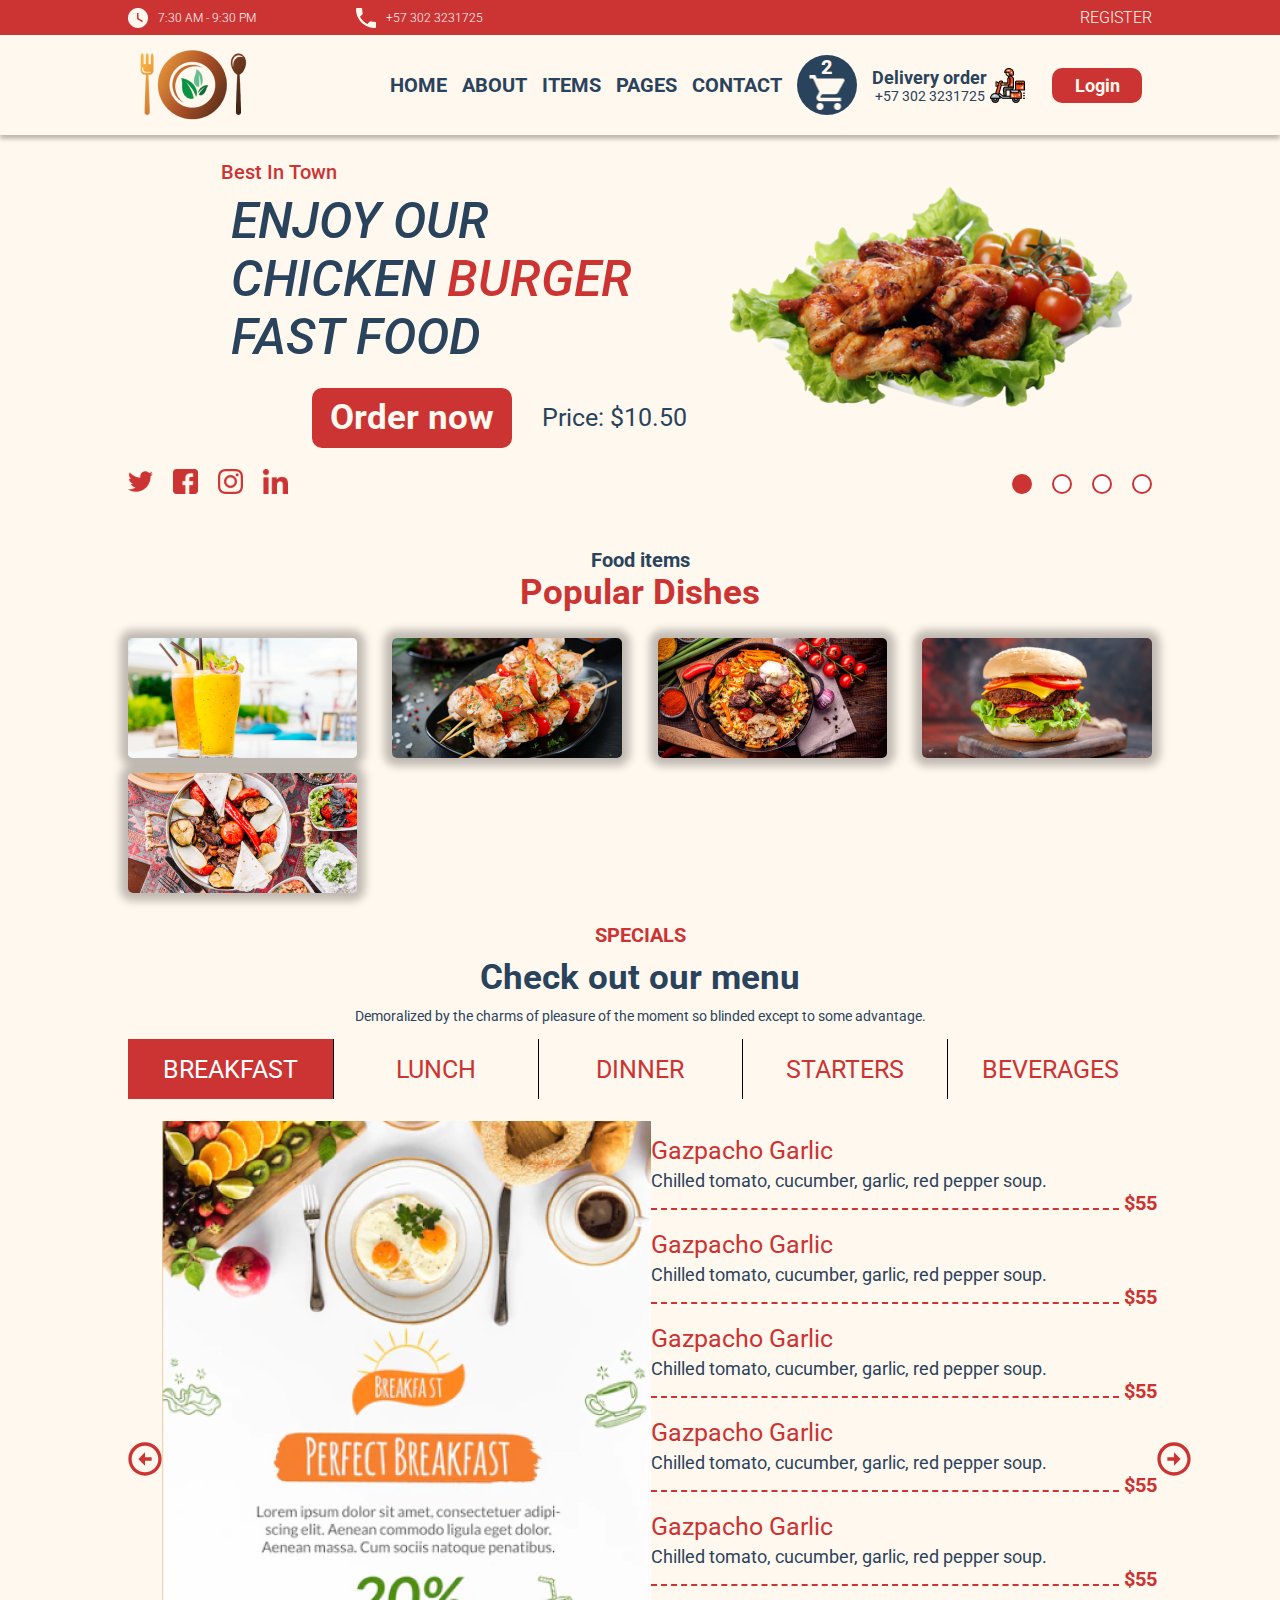
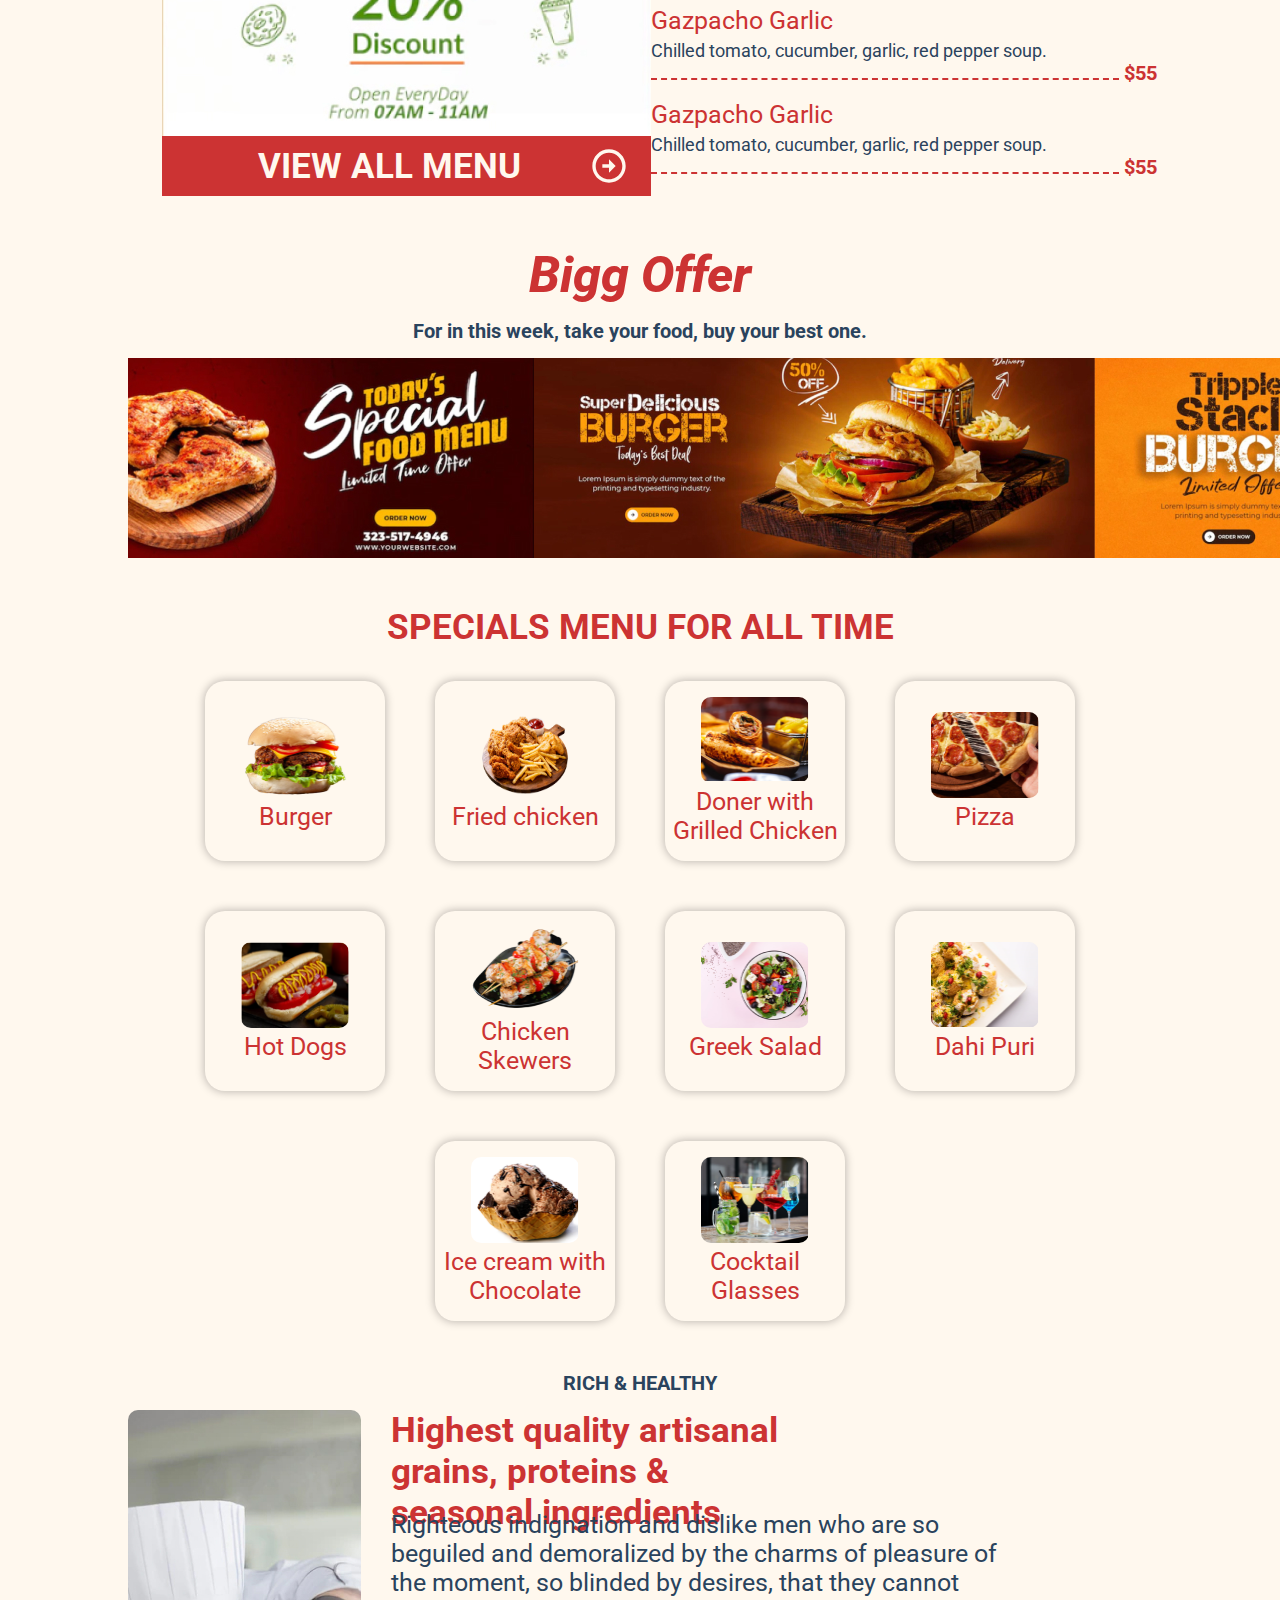
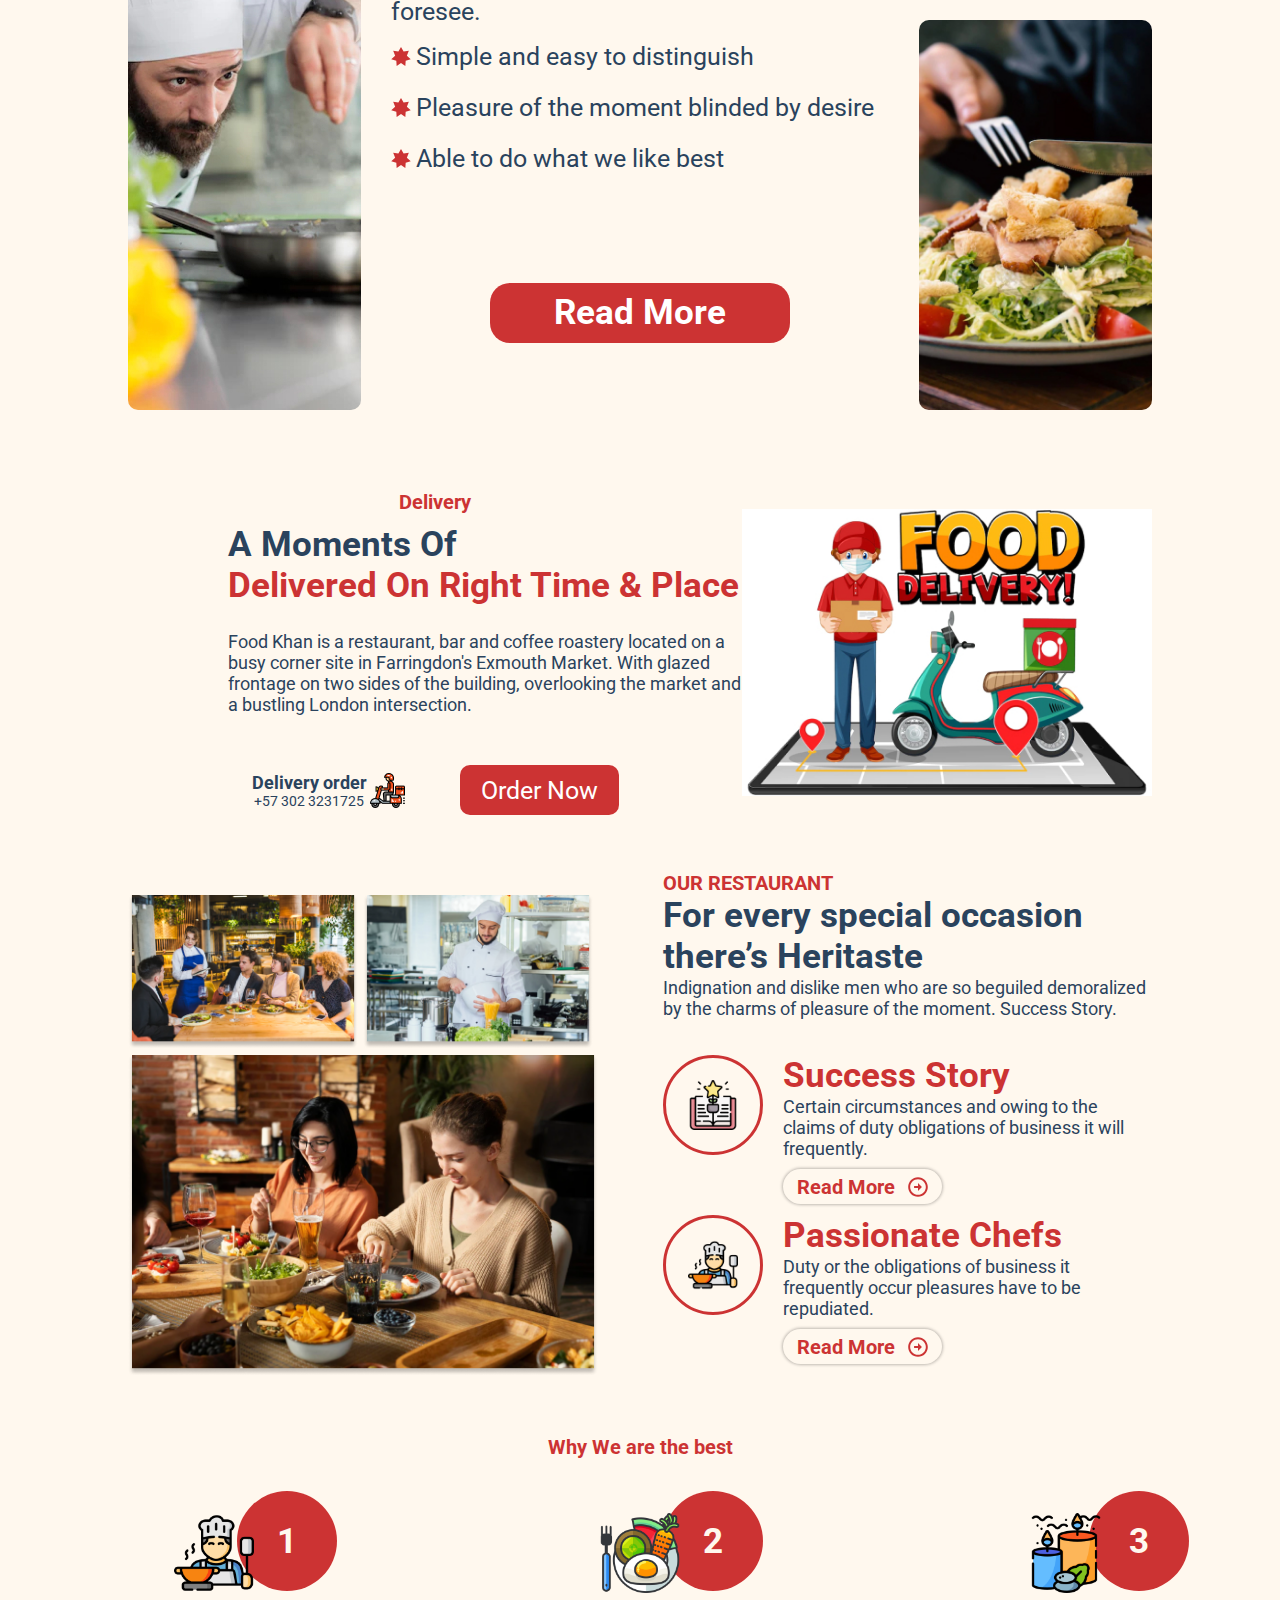
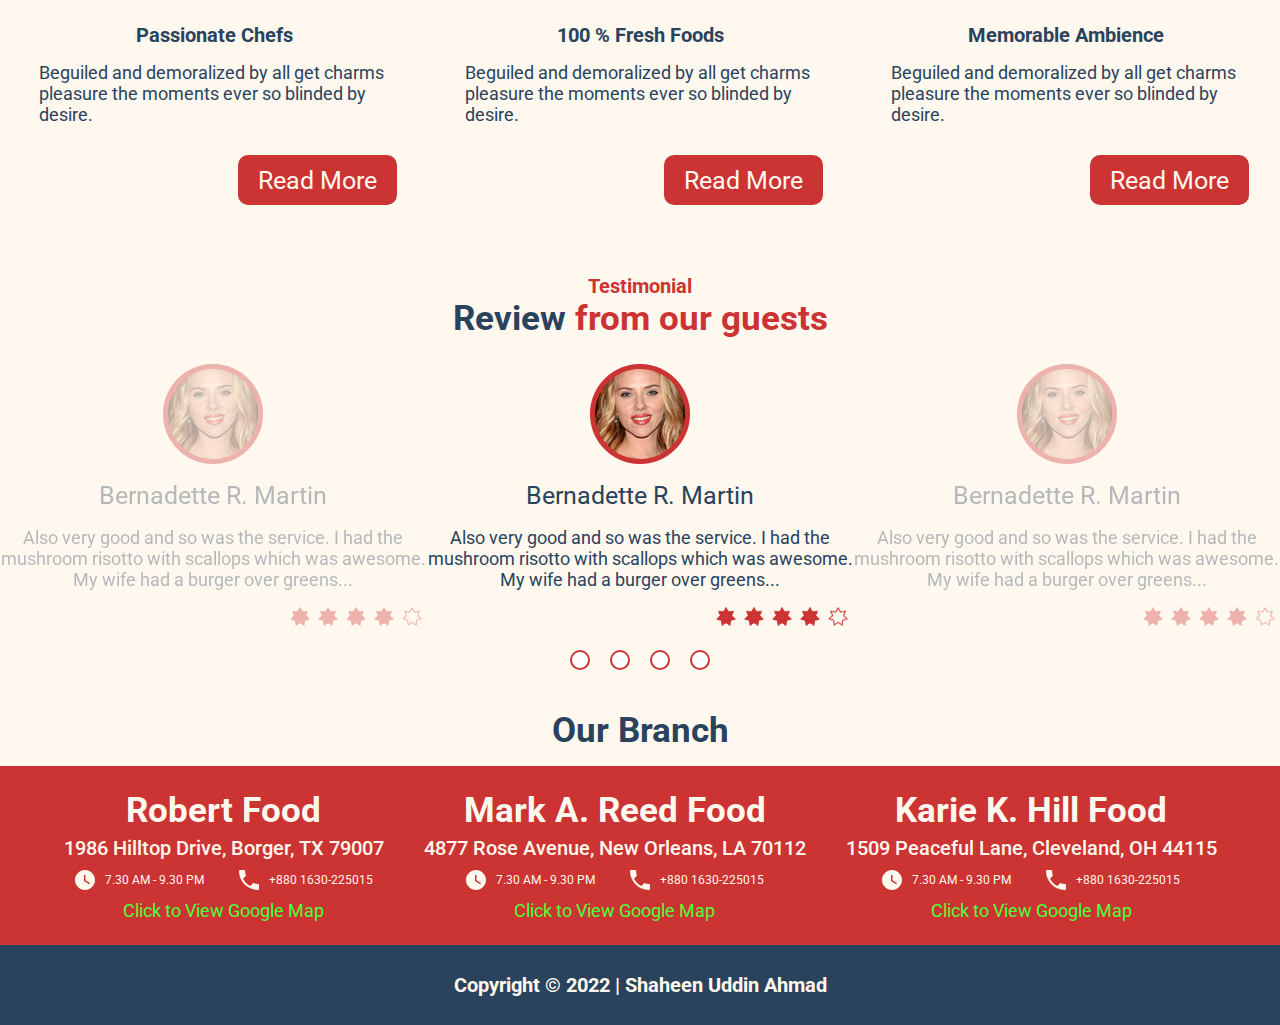
<file: index.html>
<!DOCTYPE html>
<html lang="en">

<head>
  <meta charset="UTF-8">
  <meta name="viewport" content="width=device-width, initial-scale=1.0">
  <title>Fast Food</title>
  <link rel="stylesheet" href="/css/style-index.css">
</head>

<body>

  <header class="header">
    <div class="header__info primary-container">
      <div class="header__contact">
        <div class="header__contact-item">
          <i class="header__icon header__icon--clock"></i>
          <p class="header__text">7:30 AM - 9:30 PM</p>
        </div>
        <div class="header__contact-item">
          <i class="header__icon header__icon--phone"></i>
          <p class="header__text">+57 302 3231725</p>
        </div>
      </div>
      <div class="header__register">
        <a class="header__register-link" href="#">Register</a>
      </div>
    </div>
  </header>

  <nav class="nav">
    <div class="nav__container primary-container">
      <img class="nav__logo" src="../../assets/icons/dish.png" alt="Restaurant Logo">
      <ul class="nav__menu">
        <li class="nav__menu-item">HOME</li>
        <li class="nav__menu-item">ABOUT</li>
        <li class="nav__menu-item">ITEMS</li>
        <li class="nav__menu-item">PAGES</li>
        <li class="nav__menu-item">CONTACT</li>
        <li class="nav__menu-item nav__menu-item--cart">
          <span class="nav__cart-count">2</span>
          <span class="nav__icon-cart"></span>
        </li>
        <li class="nav__menu-item nav__menu-item--delivery">
          <div class="nav__delivery-info">
            <h5 class="nav__delivery-title">Delivery order</h5>
            <p class="nav__delivery-phone">+57 302 3231725</p>
          </div>
          <span class="nav__icon-delivery"></span>
        </li>
        <li class="nav__menu-item nav__menu-item--login">
          <a class="nav__login-link" href="">Login</a>
        </li>
      </ul>
    </div>
  </nav>

  <main class="main">

    <section class="hero primary-container">
      <div class="hero__carousel-container">
        <hero-component subtitle="Best In Town" title-one="ENJOY OUR CHICKEN" title-strong="BURGER"
          title-second="FAST FOOD" price="10.50" img="./assets/images/chicken_salad.png">
        </hero-component>
        <hero-component subtitle="Best In Town" title-one="ENJOY OUR FRIED" title-strong="CHICKEN"
          title-second="FAST FOOD" price="12.00" img="./assets/images/fried_chicken_top.png"></hero-component>
        <hero-component subtitle="Best In Town" title-one="ENJOY OUR CHICKEN" title-strong="SKEWER"
          title-second="FAST FOOD" price="8.00" img="./assets/images/chicken_skewer_top.png"></hero-component>
        <hero-component subtitle="Best In Town" title-one="ENJOY OUR " title-strong="HAMBURGER" title-second="FAST FOOD"
          price="8.00" img="./assets/images/burger_top.png"></hero-component>
      </div>
      <div class="hero__extras">
        <div class="hero__social">
          <a href="#" class="hero__link">
            <span class="hero__icon hero__icon--twitter">
              <svg width="25" height="25" viewBox="0 0 25 25" fill="none" xmlns="http://www.w3.org/2000/svg"
                xmlns:xlink="http://www.w3.org/1999/xlink">
                <mask id="mask0_23_51" style="mask-type:alpha" maskUnits="userSpaceOnUse" x="0" y="0" width="25"
                  height="25">
                  <rect width="25" height="25" fill="url(#pattern0_23_51)" />
                </mask>
                <g mask="url(#mask0_23_51)">
                  <rect x="-3.4668" y="-3.07617" width="31.8848" height="31.2012" fill="currentColor" />
                </g>
                <defs>
                  <pattern id="pattern0_23_51" patternContentUnits="objectBoundingBox" width="1" height="1">
                    <use xlink:href="#image0_23_51" transform="scale(0.00195312)" />
                  </pattern>
                  <image id="image0_23_51" width="512" height="512"
                    xlink:href="[data-uri]" />
                </defs>
              </svg>
            </span>
          </a>
          <a href="#" class="hero__link">
            <span class="hero__icon hero__icon--facebook">
              <svg width="25" height="25" viewBox="0 0 25 25" fill="none" xmlns="http://www.w3.org/2000/svg"
                xmlns:xlink="http://www.w3.org/1999/xlink">
                <mask id="mask0_23_54" style="mask-type:alpha" maskUnits="userSpaceOnUse" x="0" y="0" width="25"
                  height="25">
                  <rect width="25" height="25" fill="url(#pattern0_23_54)" />
                </mask>
                <g mask="url(#mask0_23_54)">
                  <rect x="-3.4668" y="-3.07617" width="31.8848" height="31.2012" fill="currentColor" />
                </g>
                <defs>
                  <pattern id="pattern0_23_54" patternContentUnits="objectBoundingBox" width="1" height="1">
                    <use xlink:href="#image0_23_54" transform="scale(0.00195312)" />
                  </pattern>
                  <image id="image0_23_54" width="512" height="512"
                    xlink:href="[data-uri]" />
                </defs>
              </svg>
            </span>
          </a>
          <a href="#" class="hero__link">
            <span class="hero__icon hero__icon--instagram">
              <svg width="25" height="25" viewBox="0 0 25 25" fill="none" xmlns="http://www.w3.org/2000/svg"
                xmlns:xlink="http://www.w3.org/1999/xlink">
                <mask id="mask0_23_57" style="mask-type:alpha" maskUnits="userSpaceOnUse" x="0" y="0" width="25"
                  height="25">
                  <rect width="25" height="25" fill="url(#pattern0_23_57)" />
                </mask>
                <g mask="url(#mask0_23_57)">
                  <rect x="-3.4668" y="-3.07617" width="31.8848" height="31.2012" fill="currentColor" />
                </g>
                <defs>
                  <pattern id="pattern0_23_57" patternContentUnits="objectBoundingBox" width="1" height="1">
                    <use xlink:href="#image0_23_57" transform="scale(0.00195312)" />
                  </pattern>
                  <image id="image0_23_57" width="512" height="512"
                    xlink:href="[data-uri]" />
                </defs>
              </svg>
            </span>
          </a>
          <a href="#" class="hero__link">
            <span class="hero__icon hero__icon--linkedin">
              <svg width="25" height="25" viewBox="0 0 25 25" fill="none" xmlns="http://www.w3.org/2000/svg"
                xmlns:xlink="http://www.w3.org/1999/xlink">
                <mask id="mask0_23_60" style="mask-type:alpha" maskUnits="userSpaceOnUse" x="0" y="0" width="25"
                  height="25">
                  <rect width="25" height="25" fill="url(#pattern0_23_60)" />
                </mask>
                <g mask="url(#mask0_23_60)">
                  <rect x="-3.4668" y="-3.07617" width="31.8848" height="31.2012" fill="currentColor" />
                </g>
                <defs>
                  <pattern id="pattern0_23_60" patternContentUnits="objectBoundingBox" width="1" height="1">
                    <use xlink:href="#image0_23_60" transform="scale(0.00195312)" />
                  </pattern>
                  <image id="image0_23_60" width="512" height="512"
                    xlink:href="[data-uri]" />
                </defs>
              </svg>
            </span>
          </a>
        </div>

        <div class="hero__carousel">
          <button class="hero__dot hero__dot--hero" data-index="0"></button>
          <button class="hero__dot hero__dot--hero" data-index="1"></button>
          <button class="hero__dot hero__dot--hero" data-index="2"></button>
          <button class="hero__dot hero__dot--hero" data-index="3"></button>
        </div>
      </div>
    </section>

    <section class="popular-dishes">
      <div class="popular-dishes__content primary-container">
        <h4 class="popular-dishes__subtitle">Food items</h4>
        <h2 class="popular-dishes__title">Popular Dishes</h2>
        <div class="popular-dishes__gallery">
          <a href="#" class="popular-dishes__link">
            <figure class="popular-dishes__image">
              <img src="./assets/images/juice.jpg" alt="">
            </figure>
          </a>
          <a href="#" class="popular-dishes__link">
            <figure class="popular-dishes__image">
              <img src="./assets/images/chicken_skewer.jpg" alt="">
            </figure>
          </a>
          <a href="#" class="popular-dishes__link">
            <figure class="popular-dishes__image">
              <img src="./assets/images/salad.jpg" alt="">
            </figure>
          </a>
          <a href="#" class="popular-dishes__link">
            <figure class="popular-dishes__image">
              <img src="./assets/images/hamburger.jpg" alt="">
            </figure>
          </a>
          <a href="#" class="popular-dishes__link">
            <figure class="popular-dishes__image">
              <img src="./assets/images/salad_2.jpg" alt="">
            </figure>
          </a>
        </div>
      </div>
    </section>

    <section class="menu">
      <div class="menu__global primary-container">
        <div class="menu__header">
          <h4 class="menu__subtitle">SPECIALS</h4>
          <h2 class="menu__title">Check out our menu</h2>
          <p class="menu__description">
            Demoralized by the charms of pleasure of the moment so blinded except to some advantage.
          </p>
        </div>

        <div class="menu__categories">
          <div class="menu__category ">
            <h3 class="menu__category-title menu__category-title--active">BREAKFAST</h3>
          </div>
          <div class="menu__category menu__category--border-left">
            <h3 class="menu__category-title">LUNCH</h3>
          </div>
          <div class="menu__category menu__category--border-left">
            <h3 class="menu__category-title">DINNER</h3>
          </div>
          <div class="menu__category menu__category--border-left">
            <h3 class="menu__category-title">STARTERS</h3>
          </div>
          <div class="menu__category menu__category--border-left">
            <h3 class="menu__category-title">BEVERAGES</h3>
          </div>
        </div>

        <div class="menu__items">
          <figure class="menu__preview">
            <img src="./assets/images/image_specials_1.jpg" alt="" class="menu__preview-img">
            <div class="menu__preview-overlay">
              <h2 class="menu__preview-text">VIEW ALL MENU</h2>

              <svg width="34" height="34" viewBox="0 0 34 34" fill="none" xmlns="http://www.w3.org/2000/svg">
                <path
                  d="M3.66667 17.0002C3.66667 9.65016 9.65 3.66683 17 3.66683C24.35 3.66683 30.3333 9.65016 30.3333 17.0002C30.3333 24.3502 24.35 30.3335 17 30.3335C9.65 30.3335 3.66667 24.3502 3.66667 17.0002ZM0.333335 17.0002C0.333335 26.2002 7.8 33.6668 17 33.6668C26.2 33.6668 33.6667 26.2002 33.6667 17.0002C33.6667 7.80016 26.2 0.333496 17 0.333495C7.8 0.333495 0.333336 7.80016 0.333335 17.0002ZM17 15.3335L10.3333 15.3335L10.3333 18.6668L17 18.6668L17 23.6668L23.6667 17.0002L17 10.3335L17 15.3335Z"
                  fill="currentColor" />
              </svg>
            </div>
          </figure>

          <ul class="menu__list">
            <li class="menu__item">
              <h3 class="menu__item-title">Gazpacho Garlic</h3>
              <p class="menu__item-description">Chilled tomato, cucumber, garlic, red pepper soup.</p>
              <div class="menu__item-footer">
                <div class="menu__item-separator"></div>
                <p class="menu__item-price">$55</p>
              </div>
            </li>
            <li class="menu__item">
              <h3 class="menu__item-title">Gazpacho Garlic</h3>
              <p class="menu__item-description">Chilled tomato, cucumber, garlic, red pepper soup.</p>
              <div class="menu__item-footer">
                <div class="menu__item-separator"></div>
                <p class="menu__item-price">$55</p>
              </div>
            </li>
            <li class="menu__item">
              <h3 class="menu__item-title">Gazpacho Garlic</h3>
              <p class="menu__item-description">Chilled tomato, cucumber, garlic, red pepper soup.</p>
              <div class="menu__item-footer">
                <div class="menu__item-separator"></div>
                <p class="menu__item-price">$55</p>
              </div>
            </li>
            <li class="menu__item">
              <h3 class="menu__item-title">Gazpacho Garlic</h3>
              <p class="menu__item-description">Chilled tomato, cucumber, garlic, red pepper soup.</p>
              <div class="menu__item-footer">
                <div class="menu__item-separator"></div>
                <p class="menu__item-price">$55</p>
              </div>
            </li>
            <li class="menu__item">
              <h3 class="menu__item-title">Gazpacho Garlic</h3>
              <p class="menu__item-description">Chilled tomato, cucumber, garlic, red pepper soup.</p>
              <div class="menu__item-footer">
                <div class="menu__item-separator"></div>
                <p class="menu__item-price">$55</p>
              </div>
            </li>
            <li class="menu__item">
              <h3 class="menu__item-title">Gazpacho Garlic</h3>
              <p class="menu__item-description">Chilled tomato, cucumber, garlic, red pepper soup.</p>
              <div class="menu__item-footer">
                <div class="menu__item-separator"></div>
                <p class="menu__item-price">$55</p>
              </div>
            </li>
            <li class="menu__item">
              <h3 class="menu__item-title">Gazpacho Garlic</h3>
              <p class="menu__item-description">Chilled tomato, cucumber, garlic, red pepper soup.</p>
              <div class="menu__item-footer">
                <div class="menu__item-separator"></div>
                <p class="menu__item-price">$55</p>
              </div>
            </li>
          </ul>

          <div class="menu__arrow menu__arrow--left ">
            <svg width="34" height="34" viewBox="0 0 34 34" fill="none" xmlns="http://www.w3.org/2000/svg">
              <path
                d="M30.3334 17C30.3334 24.35 24.35 30.3333 17 30.3333C9.65004 30.3333 3.66671 24.35 3.66671 17C3.66671 9.64996 9.65004 3.66662 17 3.66662C24.35 3.66662 30.3334 9.64996 30.3334 17ZM33.6667 17C33.6667 7.79996 26.2 0.333289 17 0.333289C7.80004 0.33329 0.333373 7.79996 0.333373 17C0.333374 26.2 7.80004 33.6666 17 33.6666C26.2 33.6666 33.6667 26.2 33.6667 17ZM17 18.6666L23.6667 18.6666L23.6667 15.3333L17 15.3333L17 10.3333L10.3334 17L17 23.6666L17 18.6666Z"
                fill="currentColor" />
            </svg>
          </div>
          <div class="menu__arrow menu__arrow--right  ">
            <svg width="34" height="34" viewBox="0 0 34 34" fill="none" xmlns="http://www.w3.org/2000/svg">
              <path
                d="M30.3334 17C30.3334 24.35 24.35 30.3333 17 30.3333C9.65004 30.3333 3.66671 24.35 3.66671 17C3.66671 9.64996 9.65004 3.66662 17 3.66662C24.35 3.66662 30.3334 9.64996 30.3334 17ZM33.6667 17C33.6667 7.79996 26.2 0.333289 17 0.333289C7.80004 0.33329 0.333373 7.79996 0.333373 17C0.333374 26.2 7.80004 33.6666 17 33.6666C26.2 33.6666 33.6667 26.2 33.6667 17ZM17 18.6666L23.6667 18.6666L23.6667 15.3333L17 15.3333L17 10.3333L10.3334 17L17 23.6666L17 18.6666Z"
                fill="currentColor" />
            </svg>
          </div>

        </div>


      </div>

    </section>

    <section class="big-offer">
      <div class="big-offer__content primary-container">
        <h2 class="big-offer__title">Bigg Offer</h2>
        <p class="big-offer__description">For in this week, take your food, buy your best one.</p>
        <ul class="big-offer__list">
          <li class="big-offer__item">
            <figure class="big-offer__figure">
              <img class="big-offer__image" src="./assets/images/image_bigOffer_1.jpg" alt="">
            </figure>
          </li>
          <li class="big-offer__item">
            <figure class="big-offer__figure">
              <img class="big-offer__image" src="./assets/images/image_bigOffer_2.jpg" alt="">
            </figure>
          </li>
          <li class="big-offer__item">
            <figure class="big-offer__figure">
              <img class="big-offer__image" src="./assets/images/image_bigOffer_3.jpg" alt="">
            </figure>
          </li>
        </ul>
      </div>
    </section>

    <section class="specials">
      <div class="specials__container primary-container">
        <h2 class="specials__title">Specials Menu for All Time</h2>
        <ul class="specials__list">
          <li class="specials__item ">
            <div class="specials__item-image">
              <figure class="specials__item-figure">
                <img src="./assets/images/image_specialMenu.png" alt="" class="specials__item-img">
              </figure>
            </div>
            <p class="specials__item-description ">Burger</p>
          </li>
          <li class="specials__item">
            <div class="specials__item-image">
              <figure class="specials__item-figure">
                <img src="./assets/images/fried_chicken_top.png" alt="" class="specials__item-img">
              </figure>
            </div>
            <p class="specials__item-description">Fried chicken</p>
          </li>
          <li class="specials__item">
            <div class="specials__item-image">
              <figure class="specials__item-figure">
                <img src="./assets/images/image_specialMenu_3.png" alt="" class="specials__item-img">
              </figure>
            </div>
            <p class="specials__item-description">Doner with
              Grilled Chicken</p>
          </li>
          <li class="specials__item">
            <div class="specials__item-image">
              <figure class="specials__item-figure">
                <img src="./assets/images/image_specialMenu_4.png" alt="" class="specials__item-img">
              </figure>
            </div>
            <p class="specials__item-description">Pizza</p>
          </li>
          <li class="specials__item">
            <div class="specials__item-image">
              <figure class="specials__item-figure">
                <img src="./assets/images/image_specialMenu_5.png" alt="" class="specials__item-img">
              </figure>
            </div>
            <p class="specials__item-description">Hot Dogs</p>
          </li>
          <li class="specials__item">
            <div class="specials__item-image">
              <figure class="specials__item-figure">
                <img src="./assets/images/image_specialMenu_6.png" alt="" class="specials__item-img">
              </figure>
            </div>
            <p class="specials__item-description">Chicken
              Skewers</p>
          </li>
          <li class="specials__item">
            <div class="specials__item-image">
              <figure class="specials__item-figure">
                <img src="./assets/images/image_specialMenu_7.png" alt="" class="specials__item-img">
              </figure>
            </div>
            <p class="specials__item-description">Greek Salad</p>
          </li>
          <li class="specials__item">
            <div class="specials__item-image">
              <figure class="specials__item-figure">
                <img src="./assets/images/image_specialMenu_8.png" alt="" class="specials__item-img">
              </figure>
            </div>
            <p class="specials__item-description">Dahi Puri</p>
          </li>
          <li class="specials__item">
            <div class="specials__item-image">
              <figure class="specials__item-figure">
                <img src="./assets/images/image_specialMenu_9.png" alt="" class="specials__item-img">
              </figure>
            </div>
            <p class="specials__item-description">Ice cream with
              Chocolate</p>
          </li>
          <li class="specials__item">
            <div class="specials__item-image">
              <figure class="specials__item-figure">
                <img src="./assets/images/image_specialMenu_10.png" alt="" class="specials__item-img">
              </figure>
            </div>
            <p class="specials__item-description">Cocktail
              Glasses</p>
          </li>
        </ul>
      </div>
    </section>

    <article class="rich-health">
      <div class="rich-health__container primary-container">
        <div class="rich-health__header">
          <h2 class="rich-health__title">RICH & HEALTHY</h2>
        </div>
        <div class="rich-health__content">
          <h1 class="rich-health__heading">Highest quality artisanal grains, proteins & seasonal ingredients</h1>
          <p class="rich-health__description">Righteous indignation and dislike men who are so beguiled and demoralized
            by the charms of pleasure of the moment, so blinded by desires, that they cannot foresee.</p>
          <ul class="rich-health__list">
            <li class="rich-health__list-item">
              <span class="rich-health__icon">
                <svg width="20" height="19" viewBox="0 0 20 19" fill="none" xmlns="http://www.w3.org/2000/svg">
                  <path
                    d="M10 0L12.6033 4.59419L17.8183 3.7651L15.8496 8.66487L19.7493 12.2252L14.691 13.7409L14.3388 19.0097L10 16L5.66116 19.0097L5.30901 13.7409L0.250721 12.2252L4.15043 8.66487L2.18168 3.7651L7.3967 4.59419L10 0Z"
                    fill="currentColor" />
                </svg>
              </span>
              <p class="rich-health__item-description">Simple and easy to distinguish</p>
            </li>
            <li class="rich-health__list-item">
              <span class="rich-health__icon">
                <svg width="20" height="19" viewBox="0 0 20 19" fill="none" xmlns="http://www.w3.org/2000/svg">
                  <path
                    d="M10 0L12.6033 4.59419L17.8183 3.7651L15.8496 8.66487L19.7493 12.2252L14.691 13.7409L14.3388 19.0097L10 16L5.66116 19.0097L5.30901 13.7409L0.250721 12.2252L4.15043 8.66487L2.18168 3.7651L7.3967 4.59419L10 0Z"
                    fill="currentColor" />
                </svg>
              </span>
              <p class="rich-health__item-description">Pleasure of the moment blinded by desire</p>
            </li>
            <li class="rich-health__list-item">
              <span class="rich-health__icon">
                <svg width="20" height="19" viewBox="0 0 20 19" fill="none" xmlns="http://www.w3.org/2000/svg">
                  <path
                    d="M10 0L12.6033 4.59419L17.8183 3.7651L15.8496 8.66487L19.7493 12.2252L14.691 13.7409L14.3388 19.0097L10 16L5.66116 19.0097L5.30901 13.7409L0.250721 12.2252L4.15043 8.66487L2.18168 3.7651L7.3967 4.59419L10 0Z"
                    fill="currentColor" />
                </svg>
              </span>
              <p class="rich-health__item-description">Able to do what we like best</p>
            </li>
          </ul>
          <button class="rich-health__btn">Read More</button>
          <figure class="rich-health__image">
            <img src="./assets/images/dish.jpg" alt="Descriptive image">
          </figure>
          <aside class="rich-health__aside">
            <figure class="rich-health__aside-image">
              <img src="./assets/images/chef.jpg" alt="Additional image">
            </figure>
          </aside>
        </div>

    </article>

    <section class="delivery">
      <div class="delivery__container primary-container">
        <div class="delivery__content">
          <h4 class="delivery__subtitle">Delivery</h4>
          <h2 class="delivery__title">
            A Moments Of
            <br> <span class="delivery__highlight">Delivered On Right Time & Place</span>
          </h2>
          <p class="delivery__description">
            Food Khan is a restaurant, bar and coffee roastery located on a busy corner site in
            Farringdon's Exmouth Market. With glazed frontage on two sides of the building,
            overlooking the market and a bustling London intersection.
          </p>
          <div class="delivery__actions">
            <div class="nav__menu-item nav__menu-item--delivery">

              <div class="nav__delivery-info">
                <h5 class="nav__delivery-title">Delivery order</h5>
                <p class="nav__delivery-phone">+57 302 3231725</p>
              </div>
              <span class="nav__icon-delivery"></span>

            </div>
            <button class="delivery__button">Order Now</button>
          </div>
        </div>



        <div class="delivery__image-container">
          <figure class="delivery__figure">
            <img src="./assets/images/image_delivery.jpg" alt="" class="delivery__image">
          </figure>
        </div>
      </div>
    </section>

    <section class="restaurant">
      <div class="restaurant__container primary-container">

        <h4 class="restaurant__subtitle margin-our ">OUR RESTAURANT</h4>

        <div class="restaurant__all margin-our">
          <h2 class="restaurant__title">For every special occasion there’s Heritaste</h2>
          <p class="restaurant__description">
            Indignation and dislike men who are so beguiled demoralized by the charms of pleasure of the moment. Success
            Story.
          </p>
        </div>



        <div class="restaurant__highlight-one margin-our">
          <figure class="restaurant__highlight-img">
            <img src="./assets/icons/star_book.png" alt="">
          </figure>
          <div class="restaurant__highlight-content">

            <h2 class="restaurant__highlight-title">Success Story</h2>
            <p class="restaurant__highlight-text">
              Certain circumstances and owing to the claims of duty obligations of business it will frequently.
            </p>

            <button class="restaurant__button">
              <p>Read More</p>
              <svg width="34" height="34" viewBox="0 0 34 34" fill="none" xmlns="http://www.w3.org/2000/svg">
                <path
                  d="M30.3334 17C30.3334 24.35 24.35 30.3333 17 30.3333C9.65004 30.3333 3.66671 24.35 3.66671 17C3.66671 9.64996 9.65004 3.66662 17 3.66662C24.35 3.66662 30.3334 9.64996 30.3334 17ZM33.6667 17C33.6667 7.79996 26.2 0.333289 17 0.333289C7.80004 0.33329 0.333373 7.79996 0.333373 17C0.333374 26.2 7.80004 33.6666 17 33.6666C26.2 33.6666 33.6667 26.2 33.6667 17ZM17 18.6666L23.6667 18.6666L23.6667 15.3333L17 15.3333L17 10.3333L10.3334 17L17 23.6666L17 18.6666Z"
                  fill="currentColor"></path>
              </svg>
            </button>
          </div>
        </div>

        <div class="restaurant__highlight-second margin-our">
          <figure class="restaurant__highlight-img">
            <img src="./assets/icons/cooking.png" alt="">
          </figure>
          <div class="restaurant__highlight-content">
            <h2 class="restaurant__highlight-title">Passionate Chefs</h2>
            <p class="restaurant__highlight-text">
              Duty or the obligations of business it frequently occur pleasures have to be repudiated.
            </p>
            <button class="restaurant__button">
              <p>Read More</p>
              <svg width="34" height="34" viewBox="0 0 34 34" fill="none" xmlns="http://www.w3.org/2000/svg">
                <path
                  d="M30.3334 17C30.3334 24.35 24.35 30.3333 17 30.3333C9.65004 30.3333 3.66671 24.35 3.66671 17C3.66671 9.64996 9.65004 3.66662 17 3.66662C24.35 3.66662 30.3334 9.64996 30.3334 17ZM33.6667 17C33.6667 7.79996 26.2 0.333289 17 0.333289C7.80004 0.33329 0.333373 7.79996 0.333373 17C0.333374 26.2 7.80004 33.6666 17 33.6666C26.2 33.6666 33.6667 26.2 33.6667 17ZM17 18.6666L23.6667 18.6666L23.6667 15.3333L17 15.3333L17 10.3333L10.3334 17L17 23.6666L17 18.6666Z"
                  fill="currentColor"></path>
              </svg>
            </button>
          </div>
        </div>


        <figure class="restaurant__gallery-item restaurant__gallery-item--one ">
          <img src="./assets/images/ourResturant_3.png" alt="">
        </figure>
        <figure class="restaurant__gallery-item restaurant__gallery-item--second ">
          <img src="./assets/images/ourResturant_2.png" alt="">
        </figure>
        <figure class="restaurant__gallery-item restaurant__gallery-item--third ">
          <img src="./assets/images/ourResturant_1.png" alt="">
        </figure>

      </div>
    </section>

    <section class="info-section">
      <div class="info-section__container primary-container">
        <h4 class="info-section__title">Why We are the best</h4>
        <div class="info-section__content">

          <div class="info-card info-card--1">
            <figure class="info-card__image">
              <img src="./assets/icons/cooking.png" alt="">
              <div class="info-card__overlay">
                <p class="info-card__text">1</p>
              </div>
            </figure>
            <h4 class="info-card__heading">Passionate Chefs</h4>
            <p class="info-card__description">
              Beguiled and demoralized by all get charms pleasure the moments ever so blinded by desire.
            </p>
            <button class="info-card__button">Read More</button>
          </div>
          <div class="info-card info-card--2">
            <figure class="info-card__image">
              <img src="./assets/icons/diet.png" alt="">
              <div class="info-card__overlay">
                <p class="info-card__text">2</p>
              </div>
            </figure>
            <h4 class="info-card__heading">100 % Fresh Foods</h4>
            <p class="info-card__description">
              Beguiled and demoralized by all get charms pleasure the moments ever so blinded by desire.
            </p>
            <button class="info-card__button">Read More</button>
          </div>
          <div class="info-card info-card--3">
            <figure class="info-card__image">
              <img src="./assets/icons/candle.png" alt="">
              <div class="info-card__overlay">
                <p class="info-card__text">3</p>
              </div>
            </figure>
            <h4 class="info-card__heading">Memorable Ambience</h4>
            <p class="info-card__description">
              Beguiled and demoralized by all get charms pleasure the moments ever so blinded by desire.
            </p>
            <button class="info-card__button">Read More</button>
          </div>


        </div>
      </div>
    </section>

    <section class="testimonial">
      <div class="testimonial__container primary-container">
        <h4 class="testimonial__subtitle">Testimonial</h4>
        <h2 class="testimonial__title">
          Review <span class="testimonial__title--highlight">from our guests</span>
        </h2>

        <div class="testimonial__card-container">

          <div class="testimonial__card testimonial__card--off">

            <figure class="testimonial__image">
              <img src="./assets/images/image_guests_1.png" alt="">
            </figure>
            <h3 class="testimonial__name">Bernadette R. Martin</h3>
            <p class="testimonial__text">
              Also very good and so was the service. I had the mushroom risotto with scallops which was awesome. My wife
              had a burger over greens...
            </p>
            <div class="testimonial__rating">
              <ul class="testimonial__stars">
                <li class="testimonial__star">
                  <img src="./assets/icons/star_1.png" alt="">
                </li>
                <li class="testimonial__star">
                  <img src="./assets/icons/star_1.png" alt="">
                </li>
                <li class="testimonial__star">
                  <img src="./assets/icons/star_1.png" alt="">
                </li>
                <li class="testimonial__star">
                  <img src="./assets/icons/star_1.png" alt="">
                </li>
                <li class="testimonial__star">
                  <img src="./assets/icons/star_null.png" alt="">
                </li>
              </ul>
            </div>

          </div>

          <div class="testimonial__card">
            <figure class="testimonial__image">
              <img src="./assets/images/image_guests_1.png" alt="">
            </figure>
            <h3 class="testimonial__name">Bernadette R. Martin</h3>
            <p class="testimonial__text">
              Also very good and so was the service. I had the mushroom risotto with scallops which was awesome. My wife
              had a burger over greens...
            </p>
            <div class="testimonial__rating">
              <ul class="testimonial__stars">
                <li class="testimonial__star">
                  <img src="./assets/icons/star_1.png" alt="">
                </li>
                <li class="testimonial__star">
                  <img src="./assets/icons/star_1.png" alt="">
                </li>
                <li class="testimonial__star">
                  <img src="./assets/icons/star_1.png" alt="">
                </li>
                <li class="testimonial__star">
                  <img src="./assets/icons/star_1.png" alt="">
                </li>
                <li class="testimonial__star">
                  <img src="./assets/icons/star_null.png" alt="">
                </li>
              </ul>
            </div>

          </div>

          <div class="testimonial__card testimonial__card--off">
            <figure class="testimonial__image">
              <img src="./assets/images/image_guests_1.png" alt="">
            </figure>
            <h3 class="testimonial__name">Bernadette R. Martin</h3>
            <p class="testimonial__text">
              Also very good and so was the service. I had the mushroom risotto with scallops which was awesome. My wife
              had a burger over greens...
            </p>
            <div class="testimonial__rating">
              <ul class="testimonial__stars">
                <li class="testimonial__star">
                  <img src="./assets/icons/star_1.png" alt="">
                </li>
                <li class="testimonial__star">
                  <img src="./assets/icons/star_1.png" alt="">
                </li>
                <li class="testimonial__star">
                  <img src="./assets/icons/star_1.png" alt="">
                </li>
                <li class="testimonial__star">
                  <img src="./assets/icons/star_1.png" alt="">
                </li>
                <li class="testimonial__star">
                  <img src="./assets/icons/star_null.png" alt="">
                </li>
              </ul>
            </div>

          </div>

        </div>

        <div class="testimonial__carousel">
          <div class="hero__carousel">
            <button class="hero__dot" data-index="0"></button>
            <button class="hero__dot" data-index="1"></button>
            <button class="hero__dot" data-index="2"></button>
            <button class="hero__dot" data-index="3"></button>
          </div>
        </div>

      </div>
    </section>

  </main>

  <footer class="footer">

    <h2 class="footer__title primary-container">Our Branch</h2>
    
    <div class="footer__branches-color">

      <div class="primary-container footer__branches">
        <div class="footer__branch">
          <h2 class="footer__branch-title">Robert Food</h2>
          <h4 class="footer__branch-address">1986 Hilltop Drive, Borger, TX 79007</h4>
          <div class="footer__branch-info">
  
            <div class="footer__branch-item">

              <svg class="footer__branch-icon" width="20" height="20" viewBox="0 0 20 20" fill="none" xmlns="http://www.w3.org/2000/svg">
                <path d="M10 0C4.5 0 0 4.5 0 10C0 15.5 4.5 20 10 20C15.5 20 20 15.5 20 10C20 4.5 15.5 0 10 0ZM14.2 14.2L9 11V5H10.5V10.2L15 12.9L14.2 14.2Z" fill="#FFF8EE"/>
                </svg>
                
              <p class="footer__branch-text">7.30 AM - 9.30 PM</p>
            </div>
  
            <div class="footer__branch-item">
              <svg  class="footer__branch-icon width="20" height="20" viewBox="0 0 20 20" fill="none" xmlns="http://www.w3.org/2000/svg">
                <path d="M4.02222 8.65556C5.62222 11.8 8.2 14.3667 11.3444 15.9778L13.7889 13.5333C14.0889 13.2333 14.5333 13.1333 14.9222 13.2667C16.1667 13.6778 17.5111 13.9 18.8889 13.9C19.5 13.9 20 14.4 20 15.0111V18.8889C20 19.5 19.5 20 18.8889 20C8.45556 20 0 11.5444 0 1.11111C0 0.5 0.5 0 1.11111 0H5C5.61111 0 6.11111 0.5 6.11111 1.11111C6.11111 2.5 6.33333 3.83333 6.74444 5.07778C6.86667 5.46667 6.77778 5.9 6.46667 6.21111L4.02222 8.65556Z" fill="#FFF8EE"/>
                </svg>              <p class="footer__branch-text">+880 1630-225015</p>
            </div>
  
          </div>
          <p class="footer__branch-map">Click to View Google Map</p>
        </div>
  
        <div class="footer__branch">
          <h2 class="footer__branch-title">Mark A. Reed Food</h2>
          <h4 class="footer__branch-address">4877 Rose Avenue, New Orleans, LA 70112</h4>
  
          <div class="footer__branch-info">
  
            <div class="footer__branch-item">
 <svg class="footer__branch-icon" width="20" height="20" viewBox="0 0 20 20" fill="none" xmlns="http://www.w3.org/2000/svg">
                <path d="M10 0C4.5 0 0 4.5 0 10C0 15.5 4.5 20 10 20C15.5 20 20 15.5 20 10C20 4.5 15.5 0 10 0ZM14.2 14.2L9 11V5H10.5V10.2L15 12.9L14.2 14.2Z" fill="#FFF8EE"/>
                </svg>              <p class="footer__branch-text">7.30 AM - 9.30 PM</p>
            </div>
  
            <div class="footer__branch-item">
              <svg  class="footer__branch-icon width="20" height="20" viewBox="0 0 20 20" fill="none" xmlns="http://www.w3.org/2000/svg">
                <path d="M4.02222 8.65556C5.62222 11.8 8.2 14.3667 11.3444 15.9778L13.7889 13.5333C14.0889 13.2333 14.5333 13.1333 14.9222 13.2667C16.1667 13.6778 17.5111 13.9 18.8889 13.9C19.5 13.9 20 14.4 20 15.0111V18.8889C20 19.5 19.5 20 18.8889 20C8.45556 20 0 11.5444 0 1.11111C0 0.5 0.5 0 1.11111 0H5C5.61111 0 6.11111 0.5 6.11111 1.11111C6.11111 2.5 6.33333 3.83333 6.74444 5.07778C6.86667 5.46667 6.77778 5.9 6.46667 6.21111L4.02222 8.65556Z" fill="#FFF8EE"/>
                </svg>              <p class="footer__branch-text">+880 1630-225015</p>
            </div>
  
          </div>
          <p class="footer__branch-map">Click to View Google Map</p>
        </div>
  
        <div class="footer__branch">
          <h2 class="footer__branch-title">Karie K. Hill Food</h2>
          <h4 class="footer__branch-address">1509 Peaceful Lane, Cleveland, OH 44115</h4>
          <div class="footer__branch-info">
  
            <div class="footer__branch-item">
              <svg class="footer__branch-icon" width="20" height="20" viewBox="0 0 20 20" fill="none" xmlns="http://www.w3.org/2000/svg">
                <path d="M10 0C4.5 0 0 4.5 0 10C0 15.5 4.5 20 10 20C15.5 20 20 15.5 20 10C20 4.5 15.5 0 10 0ZM14.2 14.2L9 11V5H10.5V10.2L15 12.9L14.2 14.2Z" fill="#FFF8EE"/>
                </svg>              
                <p class="footer__branch-text">7.30 AM - 9.30 PM</p>
            </div>
  
            <div class="footer__branch-item">

              <svg  class="footer__branch-icon width="20" height="20" viewBox="0 0 20 20" fill="none" xmlns="http://www.w3.org/2000/svg">
                <path d="M4.02222 8.65556C5.62222 11.8 8.2 14.3667 11.3444 15.9778L13.7889 13.5333C14.0889 13.2333 14.5333 13.1333 14.9222 13.2667C16.1667 13.6778 17.5111 13.9 18.8889 13.9C19.5 13.9 20 14.4 20 15.0111V18.8889C20 19.5 19.5 20 18.8889 20C8.45556 20 0 11.5444 0 1.11111C0 0.5 0.5 0 1.11111 0H5C5.61111 0 6.11111 0.5 6.11111 1.11111C6.11111 2.5 6.33333 3.83333 6.74444 5.07778C6.86667 5.46667 6.77778 5.9 6.46667 6.21111L4.02222 8.65556Z" fill="#FFF8EE"/>
                </svg>
              <p class="footer__branch-text">+880 1630-225015</p>
            </div>
  
          </div>
          <p class="footer__branch-map">Click to View Google Map</p>
        </div>
      </div>

    </div>

    <div class="footer__copyright-color">
      <div class="footer__copyright primary-container">
        <h4 class="footer__copyright-text">Copyright © 2022 | Shaheen Uddin Ahmad</h4>
      </div>  
    </div>

  </footer>


  <script src="./js/web-components/hero.js"></script>
  <script src="./js/pages/index.js"></script>
</body>

</html>
</file>
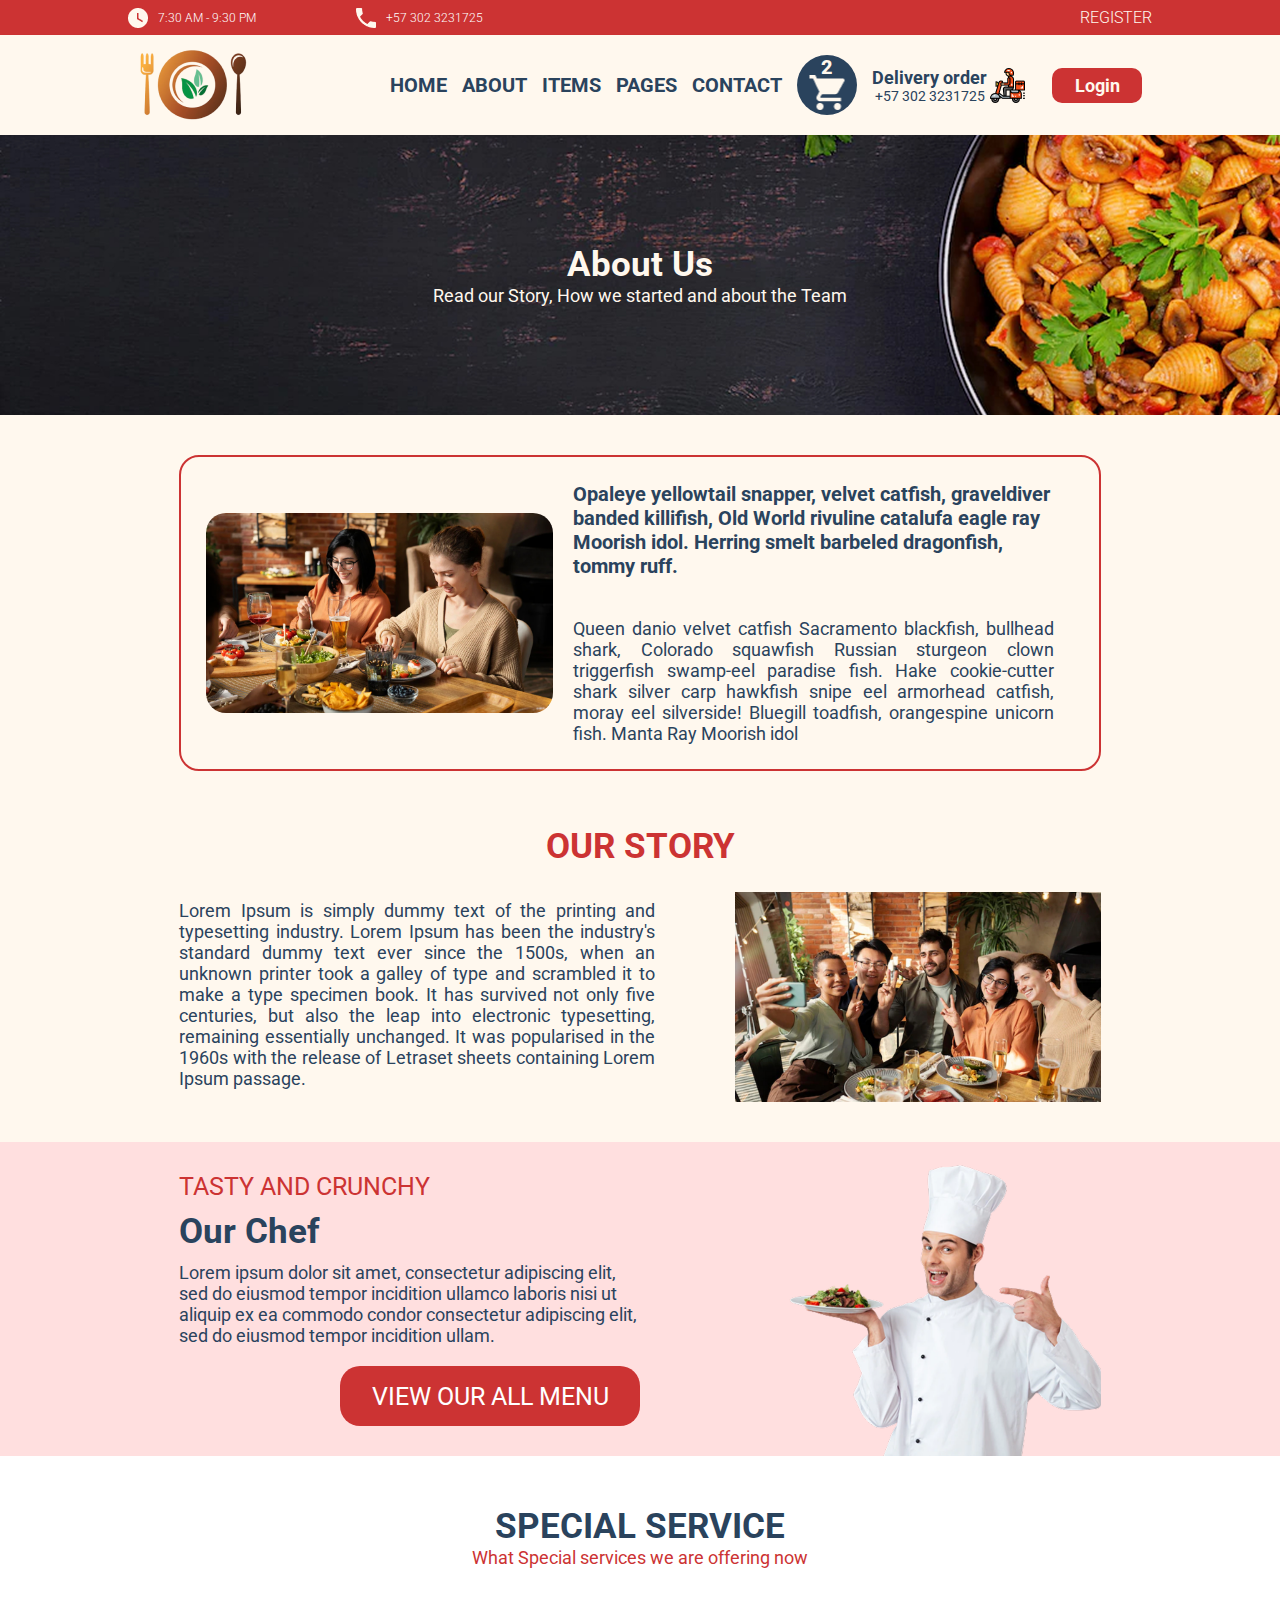
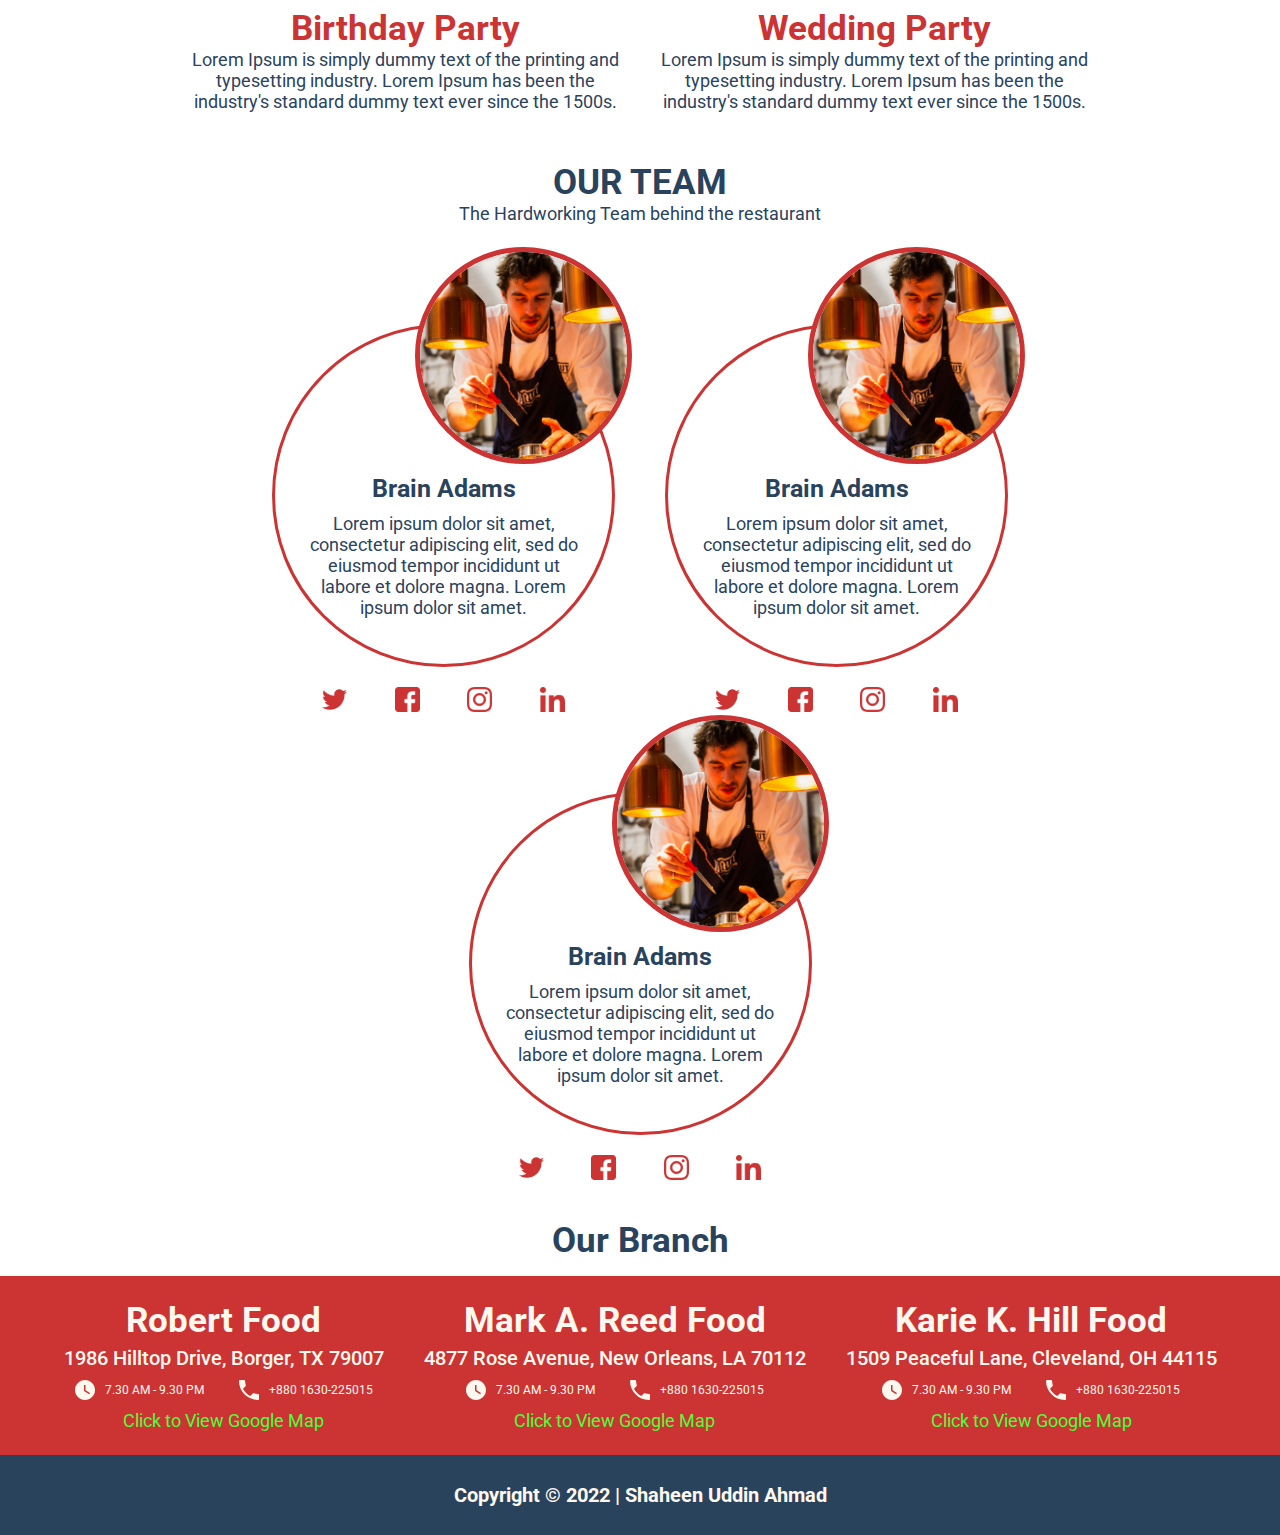
<file: aboutUs.html>
<!DOCTYPE html>
<html lang="en">

<head>
    <meta charset="UTF-8">
    <meta name="viewport" content="width=device-width, initial-scale=1.0">
    <title>Fast Food</title>
    <link rel="stylesheet" href="./css/style-about-us.css">

</head>

<body>
    <header class="header">
        <div class="header__info primary-container">
            <div class="header__contact">
                <div class="header__contact-item">
                    <i class="header__icon header__icon--clock"></i>
                    <p class="header__text">7:30 AM - 9:30 PM</p>
                </div>
                <div class="header__contact-item">
                    <i class="header__icon header__icon--phone"></i>
                    <p class="header__text">+57 302 3231725</p>
                </div>
            </div>
            <div class="header__register">
                <a class="header__register-link" href="#">Register</a>
            </div>
        </div>
    </header>

    <nav class="nav">
        <div class="nav__container primary-container">
            <img class="nav__logo" src="../../assets/icons/dish.png" alt="Restaurant Logo">
            <ul class="nav__menu">
                <li class="nav__menu-item"><a href="/index.html">HOME</a></li>
                <li class="nav__menu-item">ABOUT</li>
                <li class="nav__menu-item">ITEMS</li>
                <li class="nav__menu-item">PAGES</li>
                <li class="nav__menu-item">CONTACT</li>
                <li class="nav__menu-item nav__menu-item--cart">
                    <span class="nav__cart-count">2</span>
                    <span class="nav__icon-cart"></span>
                </li>
                <li class="nav__menu-item nav__menu-item--delivery">
                    <div class="nav__delivery-info">
                        <h5 class="nav__delivery-title">Delivery order</h5>
                        <p class="nav__delivery-phone">+57 302 3231725</p>
                    </div>
                    <span class="nav__icon-delivery"></span>
                </li>
                <li class="nav__menu-item nav__menu-item--login">
                    <a class="nav__login-link" href="">Login</a>
                </li>
            </ul>
        </div>
    </nav>

    <main>

        <section class="about">

            <div class="about__container ">
                <h2 class="about__title">About Us</h2>
                <p class="about__description">Read our Story, How we started and about the Team</p>
            </div>

            <div class="about__content primary-container">

                <div class="about__card">
                    <figure class="about__card-image">
                        <img src="./assets/images/image_about_1.jpg" alt="">
                    </figure>
                    <div class="about__card-text">
                        <h4 class="about__card-title">Opaleye yellowtail snapper, velvet catfish, graveldiver banded
                            killifish, Old World rivuline catalufa eagle ray Moorish idol. Herring smelt barbeled
                            dragonfish, tommy ruff.</h4>
                        <p class="about__card-description">Queen danio velvet catfish Sacramento blackfish, bullhead
                            shark, Colorado squawfish Russian sturgeon clown triggerfish swamp-eel paradise fish. Hake
                            cookie-cutter shark silver carp hawkfish snipe eel armorhead catfish, moray eel silverside!
                            Bluegill toadfish, orangespine unicorn fish. Manta Ray Moorish idol</p>
                    </div>


                </div>
            </div>

            <article class="history">
                <div class="history__container primary-container">
                    <h2 class="history__title">OUR STORY</h2>
                    <div class="history__content">
                        <div class="history__description">
                            <p class="history__text">
                                Lorem Ipsum is simply dummy text of the printing and typesetting industry. Lorem Ipsum
                                has been the industry's standard dummy text ever since the 1500s, when an unknown
                                printer took a galley of type and scrambled it to make a type specimen book. It has
                                survived not only five centuries, but also the leap into electronic typesetting,
                                remaining essentially unchanged. It was popularised in the 1960s with the release of
                                Letraset sheets containing Lorem Ipsum passage.
                            </p>
                        </div>

                        <figure class="history__media">
                            <img class="history__image" src="./assets/images/image_ourStory_1.jpg" alt="">
                        </figure>
                    </div>
                </div>
            </article>

        </section>


        <section class="chef">
            <div class="primary-container">
                <div class="chef__container">
                    <div class="chef__content">
                        <h3 class="chef__subtitle">TASTY AND CRUNCHY</h3>
                        <h2 class="chef__title">Our Chef</h2>
                        <p class="chef__description">
                            Lorem ipsum dolor sit amet, consectetur adipiscing elit, sed do eiusmod tempor incidition
                            ullamco laboris nisi ut aliquip ex ea commodo condor consectetur adipiscing elit, sed do
                            eiusmod tempor incidition ullam.
                        </p>
                        <button class="chef__button">VIEW OUR ALL MENU</button>
                    </div>

                    <figure class="chef__image-container">
                        <img class="chef__image" src="./assets/images/image_ourChef.png" alt="">
                    </figure>
                </div>
            </div>
        </section>


        <section class="special-service">
            <div class="primary-container">

                <div class="special-service__container">
                    <h2 class="special-service__title">SPECIAL SERVICE</h2>
                    <h5 class="special-service__subtitle">What Special services we are offering now</h5>

                    <div class="special-service__carousel">
                        <div class="special-service__item">
                            <h2 class="special-service__item-title">Birthday Party</h2>
                            <p class="special-service__item-description">
                                Lorem Ipsum is simply dummy text of the printing and typesetting industry. Lorem Ipsum
                                has been the industry's standard dummy text ever since the 1500s.
                            </p>
                        </div>
                        <div class="special-service__item">
                            <h2 class="special-service__item-title">Wedding Party</h2>
                            <p class="special-service__item-description">
                                Lorem Ipsum is simply dummy text of the printing and typesetting industry. Lorem Ipsum
                                has been the industry's standard dummy text ever since the 1500s.
                            </p>
                        </div>
                    </div>
                </div>
            </div>
        </section>

        <section class="team">

            <div class="primary-container">
                <div class="team__container">
                    <h2 class="team__title">OUR TEAM</h2>
                    <h5 class="team__subtitle">The Hardworking Team behind the restaurant</h5>

                    <div class="team__carousel">
                        <div>
                            <div class="team__member">
                                <figure class="team__member-image-container">
                                    <img class="team__member-image" src="./assets/images/louis-hansel-v3OlBE6-fhU-unsplash.jpg" alt="Brain Adams">
                                </figure>
                                <div class="team__member-info">
                                    
                                    <h3 class="team__member-name">Brain Adams</h3>
                                    <p class="team__member-description">
                                        Lorem ipsum dolor sit amet, consectetur adipiscing elit, sed do eiusmod tempor
                                        incididunt ut labore et dolore magna.
                                        Lorem ipsum dolor sit amet.
                                    </p>
                                </div>
                                                      
                            </div>
                            <ul class="team__socials">
    
                                <svg class="team__social-item" width="25" height="25" viewBox="0 0 25 25" fill="none"
                                    xmlns="http://www.w3.org/2000/svg" xmlns:xlink="http://www.w3.org/1999/xlink">
                                    <mask id="mask0_50_59" style="mask-type:alpha" maskUnits="userSpaceOnUse" x="0"
                                        y="0" width="25" height="25">
                                        <rect width="25" height="25" fill="url(#pattern0_50_59)" />
                                    </mask>
                                    <g mask="url(#mask0_50_59)">
                                        <rect x="-3.36914" y="-3.41797" width="31.6895" height="31.8359"
                                            fill="currentColor" />
                                    </g>
                                    <defs>
                                        <pattern id="pattern0_50_59" patternContentUnits="objectBoundingBox" width="1"
                                            height="1">
                                            <use xlink:href="#image0_50_59" transform="scale(0.00195312)" />
                                        </pattern>
                                        <image id="image0_50_59" width="512" height="512" preserveAspectRatio="none"
                                            xlink:href="[data-uri]" />
                                    </defs>
                                </svg>
    
                                <svg class="team__social-item" width="25" height="25" viewBox="0 0 25 25" fill="none"
                                    xmlns="http://www.w3.org/2000/svg" xmlns:xlink="http://www.w3.org/1999/xlink">
                                    <mask id="mask0_23_54" style="mask-type:alpha" maskUnits="userSpaceOnUse" x="0"
                                        y="0" width="25" height="25">
                                        <rect width="25" height="25" fill="url(#pattern0_23_54)" />
                                    </mask>
                                    <g mask="url(#mask0_23_54)">
                                        <rect x="-3.4668" y="-3.07617" width="31.8848" height="31.2012"
                                            fill="currentColor" />
                                    </g>
                                    <defs>
                                        <pattern id="pattern0_23_54" patternContentUnits="objectBoundingBox" width="1"
                                            height="1">
                                            <use xlink:href="#image0_23_54" transform="scale(0.00195312)" />
                                        </pattern>
                                        <image id="image0_23_54" width="512" height="512"
                                            xlink:href="[data-uri]" />
                                    </defs>
                                </svg>
    
    
                                <svg class="team__social-item" width="25" height="25" viewBox="0 0 25 25" fill="none"
                                    xmlns="http://www.w3.org/2000/svg" xmlns:xlink="http://www.w3.org/1999/xlink">
                                    <mask id="mask0_23_57" style="mask-type:alpha" maskUnits="userSpaceOnUse" x="0"
                                        y="0" width="25" height="25">
                                        <rect width="25" height="25" fill="url(#pattern0_23_57)" />
                                    </mask>
                                    <g mask="url(#mask0_23_57)">
                                        <rect x="-3.4668" y="-3.07617" width="31.8848" height="31.2012"
                                            fill="currentColor" />
                                    </g>
                                    <defs>
                                        <pattern id="pattern0_23_57" patternContentUnits="objectBoundingBox" width="1"
                                            height="1">
                                            <use xlink:href="#image0_23_57" transform="scale(0.00195312)" />
                                        </pattern>
                                        <image id="image0_23_57" width="512" height="512"
                                            xlink:href="[data-uri]" />
                                    </defs>
                                </svg>
    
                                <svg class="team__social-item" width="25" height="25" viewBox="0 0 25 25" fill="none"
                                    xmlns="http://www.w3.org/2000/svg" xmlns:xlink="http://www.w3.org/1999/xlink">
                                    <mask id="mask0_23_60" style="mask-type:alpha" maskUnits="userSpaceOnUse" x="0"
                                        y="0" width="25" height="25">
                                        <rect width="25" height="25" fill="url(#pattern0_23_60)" />
                                    </mask>
                                    <g mask="url(#mask0_23_60)">
                                        <rect x="-3.4668" y="-3.07617" width="31.8848" height="31.2012"
                                            fill="CurrentColor" />
                                    </g>
                                    <defs>
                                        <pattern id="pattern0_23_60" patternContentUnits="objectBoundingBox" width="1"
                                            height="1">
                                            <use xlink:href="#image0_23_60" transform="scale(0.00195312)" />
                                        </pattern>
                                        <image id="image0_23_60" width="512" height="512"
                                            xlink:href="[data-uri]" />
                                    </defs>
                                </svg>

                            </ul>
                        </div>

                        <div>
                            <div class="team__member">
                                <figure class="team__member-image-container">
                                    <img class="team__member-image" src="./assets/images/louis-hansel-v3OlBE6-fhU-unsplash.jpg" alt="Brain Adams">
                                </figure>
                                <div class="team__member-info">
                                    
                                    <h3 class="team__member-name">Brain Adams</h3>
                                    <p class="team__member-description">
                                        Lorem ipsum dolor sit amet, consectetur adipiscing elit, sed do eiusmod tempor
                                        incididunt ut labore et dolore magna.
                                        Lorem ipsum dolor sit amet.
                                    </p>
                                </div>
                                                      
                            </div>
                            <ul class="team__socials">
    
                                <svg class="team__social-item" width="25" height="25" viewBox="0 0 25 25" fill="none"
                                    xmlns="http://www.w3.org/2000/svg" xmlns:xlink="http://www.w3.org/1999/xlink">
                                    <mask id="mask0_50_59" style="mask-type:alpha" maskUnits="userSpaceOnUse" x="0"
                                        y="0" width="25" height="25">
                                        <rect width="25" height="25" fill="url(#pattern0_50_59)" />
                                    </mask>
                                    <g mask="url(#mask0_50_59)">
                                        <rect x="-3.36914" y="-3.41797" width="31.6895" height="31.8359"
                                            fill="currentColor" />
                                    </g>
                                    <defs>
                                        <pattern id="pattern0_50_59" patternContentUnits="objectBoundingBox" width="1"
                                            height="1">
                                            <use xlink:href="#image0_50_59" transform="scale(0.00195312)" />
                                        </pattern>
                                        <image id="image0_50_59" width="512" height="512" preserveAspectRatio="none"
                                            xlink:href="[data-uri]" />
                                    </defs>
                                </svg>
    
                                <svg class="team__social-item" width="25" height="25" viewBox="0 0 25 25" fill="none"
                                    xmlns="http://www.w3.org/2000/svg" xmlns:xlink="http://www.w3.org/1999/xlink">
                                    <mask id="mask0_23_54" style="mask-type:alpha" maskUnits="userSpaceOnUse" x="0"
                                        y="0" width="25" height="25">
                                        <rect width="25" height="25" fill="url(#pattern0_23_54)" />
                                    </mask>
                                    <g mask="url(#mask0_23_54)">
                                        <rect x="-3.4668" y="-3.07617" width="31.8848" height="31.2012"
                                            fill="currentColor" />
                                    </g>
                                    <defs>
                                        <pattern id="pattern0_23_54" patternContentUnits="objectBoundingBox" width="1"
                                            height="1">
                                            <use xlink:href="#image0_23_54" transform="scale(0.00195312)" />
                                        </pattern>
                                        <image id="image0_23_54" width="512" height="512"
                                            xlink:href="[data-uri]" />
                                    </defs>
                                </svg>
    
    
                                <svg class="team__social-item" width="25" height="25" viewBox="0 0 25 25" fill="none"
                                    xmlns="http://www.w3.org/2000/svg" xmlns:xlink="http://www.w3.org/1999/xlink">
                                    <mask id="mask0_23_57" style="mask-type:alpha" maskUnits="userSpaceOnUse" x="0"
                                        y="0" width="25" height="25">
                                        <rect width="25" height="25" fill="url(#pattern0_23_57)" />
                                    </mask>
                                    <g mask="url(#mask0_23_57)">
                                        <rect x="-3.4668" y="-3.07617" width="31.8848" height="31.2012"
                                            fill="currentColor" />
                                    </g>
                                    <defs>
                                        <pattern id="pattern0_23_57" patternContentUnits="objectBoundingBox" width="1"
                                            height="1">
                                            <use xlink:href="#image0_23_57" transform="scale(0.00195312)" />
                                        </pattern>
                                        <image id="image0_23_57" width="512" height="512"
                                            xlink:href="[data-uri]" />
                                    </defs>
                                </svg>
    
                                <svg class="team__social-item" width="25" height="25" viewBox="0 0 25 25" fill="none"
                                    xmlns="http://www.w3.org/2000/svg" xmlns:xlink="http://www.w3.org/1999/xlink">
                                    <mask id="mask0_23_60" style="mask-type:alpha" maskUnits="userSpaceOnUse" x="0"
                                        y="0" width="25" height="25">
                                        <rect width="25" height="25" fill="url(#pattern0_23_60)" />
                                    </mask>
                                    <g mask="url(#mask0_23_60)">
                                        <rect x="-3.4668" y="-3.07617" width="31.8848" height="31.2012"
                                            fill="CurrentColor" />
                                    </g>
                                    <defs>
                                        <pattern id="pattern0_23_60" patternContentUnits="objectBoundingBox" width="1"
                                            height="1">
                                            <use xlink:href="#image0_23_60" transform="scale(0.00195312)" />
                                        </pattern>
                                        <image id="image0_23_60" width="512" height="512"
                                            xlink:href="[data-uri]" />
                                    </defs>
                                </svg>

                            </ul>
                        </div>

                        <div>
                            <div class="team__member">
                                <figure class="team__member-image-container">
                                    <img class="team__member-image" src="./assets/images/louis-hansel-v3OlBE6-fhU-unsplash.jpg" alt="Brain Adams">
                                </figure>
                                <div class="team__member-info">
                                    
                                    <h3 class="team__member-name">Brain Adams</h3>
                                    <p class="team__member-description">
                                        Lorem ipsum dolor sit amet, consectetur adipiscing elit, sed do eiusmod tempor
                                        incididunt ut labore et dolore magna.
                                        Lorem ipsum dolor sit amet.
                                    </p>
                                </div>
                                                      
                            </div>
                            <ul class="team__socials">
    
                                <svg class="team__social-item" width="25" height="25" viewBox="0 0 25 25" fill="none"
                                    xmlns="http://www.w3.org/2000/svg" xmlns:xlink="http://www.w3.org/1999/xlink">
                                    <mask id="mask0_50_59" style="mask-type:alpha" maskUnits="userSpaceOnUse" x="0"
                                        y="0" width="25" height="25">
                                        <rect width="25" height="25" fill="url(#pattern0_50_59)" />
                                    </mask>
                                    <g mask="url(#mask0_50_59)">
                                        <rect x="-3.36914" y="-3.41797" width="31.6895" height="31.8359"
                                            fill="currentColor" />
                                    </g>
                                    <defs>
                                        <pattern id="pattern0_50_59" patternContentUnits="objectBoundingBox" width="1"
                                            height="1">
                                            <use xlink:href="#image0_50_59" transform="scale(0.00195312)" />
                                        </pattern>
                                        <image id="image0_50_59" width="512" height="512" preserveAspectRatio="none"
                                            xlink:href="[data-uri]" />
                                    </defs>
                                </svg>
    
                                <svg class="team__social-item" width="25" height="25" viewBox="0 0 25 25" fill="none"
                                    xmlns="http://www.w3.org/2000/svg" xmlns:xlink="http://www.w3.org/1999/xlink">
                                    <mask id="mask0_23_54" style="mask-type:alpha" maskUnits="userSpaceOnUse" x="0"
                                        y="0" width="25" height="25">
                                        <rect width="25" height="25" fill="url(#pattern0_23_54)" />
                                    </mask>
                                    <g mask="url(#mask0_23_54)">
                                        <rect x="-3.4668" y="-3.07617" width="31.8848" height="31.2012"
                                            fill="currentColor" />
                                    </g>
                                    <defs>
                                        <pattern id="pattern0_23_54" patternContentUnits="objectBoundingBox" width="1"
                                            height="1">
                                            <use xlink:href="#image0_23_54" transform="scale(0.00195312)" />
                                        </pattern>
                                        <image id="image0_23_54" width="512" height="512"
                                            xlink:href="[data-uri]" />
                                    </defs>
                                </svg>
    
    
                                <svg class="team__social-item" width="25" height="25" viewBox="0 0 25 25" fill="none"
                                    xmlns="http://www.w3.org/2000/svg" xmlns:xlink="http://www.w3.org/1999/xlink">
                                    <mask id="mask0_23_57" style="mask-type:alpha" maskUnits="userSpaceOnUse" x="0"
                                        y="0" width="25" height="25">
                                        <rect width="25" height="25" fill="url(#pattern0_23_57)" />
                                    </mask>
                                    <g mask="url(#mask0_23_57)">
                                        <rect x="-3.4668" y="-3.07617" width="31.8848" height="31.2012"
                                            fill="currentColor" />
                                    </g>
                                    <defs>
                                        <pattern id="pattern0_23_57" patternContentUnits="objectBoundingBox" width="1"
                                            height="1">
                                            <use xlink:href="#image0_23_57" transform="scale(0.00195312)" />
                                        </pattern>
                                        <image id="image0_23_57" width="512" height="512"
                                            xlink:href="[data-uri]" />
                                    </defs>
                                </svg>
    
                                <svg class="team__social-item" width="25" height="25" viewBox="0 0 25 25" fill="none"
                                    xmlns="http://www.w3.org/2000/svg" xmlns:xlink="http://www.w3.org/1999/xlink">
                                    <mask id="mask0_23_60" style="mask-type:alpha" maskUnits="userSpaceOnUse" x="0"
                                        y="0" width="25" height="25">
                                        <rect width="25" height="25" fill="url(#pattern0_23_60)" />
                                    </mask>
                                    <g mask="url(#mask0_23_60)">
                                        <rect x="-3.4668" y="-3.07617" width="31.8848" height="31.2012"
                                            fill="CurrentColor" />
                                    </g>
                                    <defs>
                                        <pattern id="pattern0_23_60" patternContentUnits="objectBoundingBox" width="1"
                                            height="1">
                                            <use xlink:href="#image0_23_60" transform="scale(0.00195312)" />
                                        </pattern>
                                        <image id="image0_23_60" width="512" height="512"
                                            xlink:href="[data-uri]" />
                                    </defs>
                                </svg>

                            </ul>
                        </div>
                        

                    </div>
                </div>
            </div>
        </section>



    </main>

    <footer class="footer">

        <h2 class="footer__title primary-container">Our Branch</h2>

        <div class="footer__branches-color">

            <div class="primary-container footer__branches">
                <div class="footer__branch">
                    <h2 class="footer__branch-title">Robert Food</h2>
                    <h4 class="footer__branch-address">1986 Hilltop Drive, Borger, TX 79007</h4>
                    <div class="footer__branch-info">

                        <div class="footer__branch-item">

                            <svg class="footer__branch-icon" width="20" height="20" viewBox="0 0 20 20" fill="none"
                                xmlns="http://www.w3.org/2000/svg">
                                <path
                                    d="M10 0C4.5 0 0 4.5 0 10C0 15.5 4.5 20 10 20C15.5 20 20 15.5 20 10C20 4.5 15.5 0 10 0ZM14.2 14.2L9 11V5H10.5V10.2L15 12.9L14.2 14.2Z"
                                    fill="#FFF8EE" />
                            </svg>

                            <p class="footer__branch-text">7.30 AM - 9.30 PM</p>
                        </div>

                        <div class="footer__branch-item">
                            <svg class="footer__branch-icon width=" 20" height="20" viewBox="0 0 20 20" fill="none"
                                xmlns="http://www.w3.org/2000/svg">
                                <path
                                    d="M4.02222 8.65556C5.62222 11.8 8.2 14.3667 11.3444 15.9778L13.7889 13.5333C14.0889 13.2333 14.5333 13.1333 14.9222 13.2667C16.1667 13.6778 17.5111 13.9 18.8889 13.9C19.5 13.9 20 14.4 20 15.0111V18.8889C20 19.5 19.5 20 18.8889 20C8.45556 20 0 11.5444 0 1.11111C0 0.5 0.5 0 1.11111 0H5C5.61111 0 6.11111 0.5 6.11111 1.11111C6.11111 2.5 6.33333 3.83333 6.74444 5.07778C6.86667 5.46667 6.77778 5.9 6.46667 6.21111L4.02222 8.65556Z"
                                    fill="#FFF8EE" />
                            </svg>
                            <p class="footer__branch-text">+880 1630-225015</p>
                        </div>

                    </div>
                    <p class="footer__branch-map">Click to View Google Map</p>
                </div>

                <div class="footer__branch">
                    <h2 class="footer__branch-title">Mark A. Reed Food</h2>
                    <h4 class="footer__branch-address">4877 Rose Avenue, New Orleans, LA 70112</h4>

                    <div class="footer__branch-info">

                        <div class="footer__branch-item">
                            <svg class="footer__branch-icon" width="20" height="20" viewBox="0 0 20 20" fill="none"
                                xmlns="http://www.w3.org/2000/svg">
                                <path
                                    d="M10 0C4.5 0 0 4.5 0 10C0 15.5 4.5 20 10 20C15.5 20 20 15.5 20 10C20 4.5 15.5 0 10 0ZM14.2 14.2L9 11V5H10.5V10.2L15 12.9L14.2 14.2Z"
                                    fill="#FFF8EE" />
                            </svg>
                            <p class="footer__branch-text">7.30 AM - 9.30 PM</p>
                        </div>

                        <div class="footer__branch-item">
                            <svg class="footer__branch-icon width=" 20" height="20" viewBox="0 0 20 20" fill="none"
                                xmlns="http://www.w3.org/2000/svg">
                                <path
                                    d="M4.02222 8.65556C5.62222 11.8 8.2 14.3667 11.3444 15.9778L13.7889 13.5333C14.0889 13.2333 14.5333 13.1333 14.9222 13.2667C16.1667 13.6778 17.5111 13.9 18.8889 13.9C19.5 13.9 20 14.4 20 15.0111V18.8889C20 19.5 19.5 20 18.8889 20C8.45556 20 0 11.5444 0 1.11111C0 0.5 0.5 0 1.11111 0H5C5.61111 0 6.11111 0.5 6.11111 1.11111C6.11111 2.5 6.33333 3.83333 6.74444 5.07778C6.86667 5.46667 6.77778 5.9 6.46667 6.21111L4.02222 8.65556Z"
                                    fill="#FFF8EE" />
                            </svg>
                            <p class="footer__branch-text">+880 1630-225015</p>
                        </div>

                    </div>
                    <p class="footer__branch-map">Click to View Google Map</p>
                </div>

                <div class="footer__branch">
                    <h2 class="footer__branch-title">Karie K. Hill Food</h2>
                    <h4 class="footer__branch-address">1509 Peaceful Lane, Cleveland, OH 44115</h4>
                    <div class="footer__branch-info">

                        <div class="footer__branch-item">
                            <svg class="footer__branch-icon" width="20" height="20" viewBox="0 0 20 20" fill="none"
                                xmlns="http://www.w3.org/2000/svg">
                                <path
                                    d="M10 0C4.5 0 0 4.5 0 10C0 15.5 4.5 20 10 20C15.5 20 20 15.5 20 10C20 4.5 15.5 0 10 0ZM14.2 14.2L9 11V5H10.5V10.2L15 12.9L14.2 14.2Z"
                                    fill="#FFF8EE" />
                            </svg>
                            <p class="footer__branch-text">7.30 AM - 9.30 PM</p>
                        </div>

                        <div class="footer__branch-item">

                            <svg class="footer__branch-icon width=" 20" height="20" viewBox="0 0 20 20" fill="none"
                                xmlns="http://www.w3.org/2000/svg">
                                <path
                                    d="M4.02222 8.65556C5.62222 11.8 8.2 14.3667 11.3444 15.9778L13.7889 13.5333C14.0889 13.2333 14.5333 13.1333 14.9222 13.2667C16.1667 13.6778 17.5111 13.9 18.8889 13.9C19.5 13.9 20 14.4 20 15.0111V18.8889C20 19.5 19.5 20 18.8889 20C8.45556 20 0 11.5444 0 1.11111C0 0.5 0.5 0 1.11111 0H5C5.61111 0 6.11111 0.5 6.11111 1.11111C6.11111 2.5 6.33333 3.83333 6.74444 5.07778C6.86667 5.46667 6.77778 5.9 6.46667 6.21111L4.02222 8.65556Z"
                                    fill="#FFF8EE" />
                            </svg>
                            <p class="footer__branch-text">+880 1630-225015</p>
                        </div>

                    </div>
                    <p class="footer__branch-map">Click to View Google Map</p>
                </div>
            </div>

        </div>

        <div class="footer__copyright-color">
            <div class="footer__copyright primary-container">
                <h4 class="footer__copyright-text">Copyright © 2022 | Shaheen Uddin Ahmad</h4>
            </div>
        </div>

    </footer>


</body>

</html>
</file>
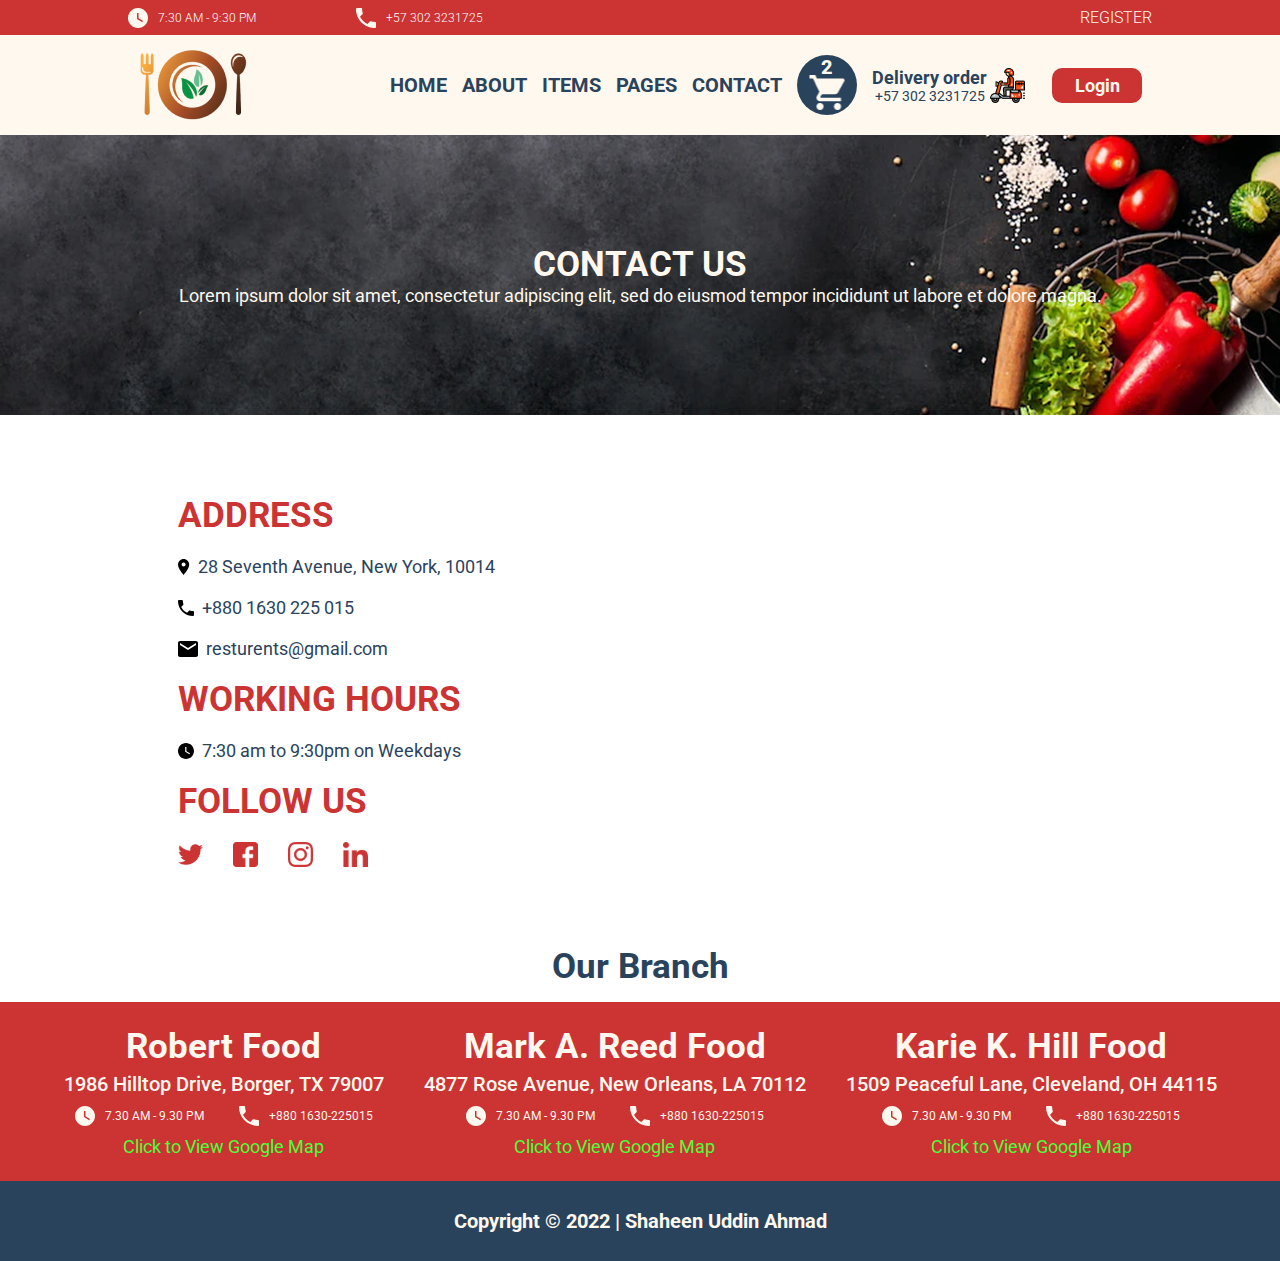
<file: contact.html>
<!DOCTYPE html>
<html lang="en">

<head>
    <meta charset="UTF-8">
    <meta name="viewport" content="width=device-width, initial-scale=1.0">
    <title>Document</title>
    <link rel="stylesheet" href="./css/style-contact.css">
</head>

<body>

    <header class="header">
        <div class="header__info primary-container">
            <div class="header__contact">
                <div class="header__contact-item">
                    <i class="header__icon header__icon--clock"></i>
                    <p class="header__text">7:30 AM - 9:30 PM</p>
                </div>
                <div class="header__contact-item">
                    <i class="header__icon header__icon--phone"></i>
                    <p class="header__text">+57 302 3231725</p>
                </div>
            </div>
            <div class="header__register">
                <a class="header__register-link" href="#">Register</a>
            </div>
        </div>
    </header>

    <nav class="nav">
        <div class="nav__container primary-container">
            <img class="nav__logo" src="../../assets/icons/dish.png" alt="Restaurant Logo">
            <ul class="nav__menu">
                <li class="nav__menu-item"><a href="/index.html">HOME</a></li>
                <li class="nav__menu-item">ABOUT</li>
                <li class="nav__menu-item">ITEMS</li>
                <li class="nav__menu-item">PAGES</li>
                <li class="nav__menu-item">CONTACT</li>
                <li class="nav__menu-item nav__menu-item--cart">
                    <span class="nav__cart-count">2</span>
                    <span class="nav__icon-cart"></span>
                </li>
                <li class="nav__menu-item nav__menu-item--delivery">
                    <div class="nav__delivery-info">
                        <h5 class="nav__delivery-title">Delivery order</h5>
                        <p class="nav__delivery-phone">+57 302 3231725</p>
                    </div>
                    <span class="nav__icon-delivery"></span>
                </li>
                <li class="nav__menu-item nav__menu-item--login">
                    <a class="nav__login-link" href="">Login</a>
                </li>
            </ul>
        </div>
    </nav>


    <main>
        <section class="sectionHeader">
            <div class="sectionHeader__container">
                <h2 class="sectionHeader__title">CONTACT US</h2>
                <p class="sectionHeader__description">
                    Lorem ipsum dolor sit amet, consectetur adipiscing elit, sed do eiusmod tempor incididunt ut labore
                    et dolore magna.
                </p>
            </div>
        </section>

        <section class="contact primary-container">
           
            <div class="contact__info">
                <h2 class="contact__title">ADDRESS</h2>
                <div class="contact__item">
                    <img class="contact__icon" src="../../../assets/icons/location_icon.svg" alt="">
                    <p class="contact__text">28 Seventh Avenue, New York, 10014</p>
                </div>
                <div class="contact__item">
                    <img class="contact__icon" src="./assets/icons/phone_icon.svg" alt="">
                    <p class="contact__text">+880 1630 225 015</p>
                </div>
                <div class="contact__item">
                    <img class="contact__icon" src="./assets/icons/mail_icon.svg" alt="">                    <p class="contact__text">resturents@gmail.com</p>
                </div>
                
                <h2 class="contact__title">WORKING HOURS</h2>
                <div class="contact__item">
                    <img class="contact__icon" src="./assets/icons/watch_icon.svg" alt="">                    <p class="contact__text">7:30 am to 9:30pm on Weekdays</p>
                </div>
        
                <h2 class="contact__title">FOLLOW US</h2>
                <ul class="contact__social">
                    <li class="contact__social-item">
                        <span class="contact__social-icon twitter">
                    </li>
                    <li class="contact__social-item">
                        <span class="contact__social-icon facebook">
                    </li>
                    <li class="contact__social-item">
                        <span class="contact__social-icon instagram">
                    </li>
                    <li class="contact__social-item ">
                        <span class="contact__social-icon linkedin">
                    </li>
                  
                </ul>
            </div>
           
        
            <iframe class="contact__map"
                src="https://www.google.com/maps/embed?pb=!1m18!1m12!1m3!1d3021.123456789!2d-74.006789!3d40.731789!2m3!1f0!2f0!3f0!3m2!1i1024!2i768!4f13.1!3m3!1m2!1s0x89c2598d12345678%3A0x987654321abcdef!2s28+Seventh+Avenue%2C+New+York%2C+NY+10014%2C+EE.+UU.!5e0!3m2!1ses!2sco!4v1612023456789!5m2!1ses!2sco"
                width="557" height="391" style="border:0;" allowfullscreen="" loading="lazy"
                referrerpolicy="no-referrer-when-downgrade">
            </iframe>
        </section>
        

    </main>


    <footer class="footer">

        <h2 class="footer__title primary-container">Our Branch</h2>

        <div class="footer__branches-color">

            <div class="primary-container footer__branches">
                <div class="footer__branch">
                    <h2 class="footer__branch-title">Robert Food</h2>
                    <h4 class="footer__branch-address">1986 Hilltop Drive, Borger, TX 79007</h4>
                    <div class="footer__branch-info">

                        <div class="footer__branch-item">

                            <svg class="footer__branch-icon" width="20" height="20" viewBox="0 0 20 20" fill="none"
                                xmlns="http://www.w3.org/2000/svg">
                                <path
                                    d="M10 0C4.5 0 0 4.5 0 10C0 15.5 4.5 20 10 20C15.5 20 20 15.5 20 10C20 4.5 15.5 0 10 0ZM14.2 14.2L9 11V5H10.5V10.2L15 12.9L14.2 14.2Z"
                                    fill="#FFF8EE" />
                            </svg>

                            <p class="footer__branch-text">7.30 AM - 9.30 PM</p>
                        </div>

                        <div class="footer__branch-item">
                            <svg class="footer__branch-icon width=" 20" height="20" viewBox="0 0 20 20" fill="none"
                                xmlns="http://www.w3.org/2000/svg">
                                <path
                                    d="M4.02222 8.65556C5.62222 11.8 8.2 14.3667 11.3444 15.9778L13.7889 13.5333C14.0889 13.2333 14.5333 13.1333 14.9222 13.2667C16.1667 13.6778 17.5111 13.9 18.8889 13.9C19.5 13.9 20 14.4 20 15.0111V18.8889C20 19.5 19.5 20 18.8889 20C8.45556 20 0 11.5444 0 1.11111C0 0.5 0.5 0 1.11111 0H5C5.61111 0 6.11111 0.5 6.11111 1.11111C6.11111 2.5 6.33333 3.83333 6.74444 5.07778C6.86667 5.46667 6.77778 5.9 6.46667 6.21111L4.02222 8.65556Z"
                                    fill="#FFF8EE" />
                            </svg>
                            <p class="footer__branch-text">+880 1630-225015</p>
                        </div>

                    </div>
                    <p class="footer__branch-map">Click to View Google Map</p>
                </div>

                <div class="footer__branch">
                    <h2 class="footer__branch-title">Mark A. Reed Food</h2>
                    <h4 class="footer__branch-address">4877 Rose Avenue, New Orleans, LA 70112</h4>

                    <div class="footer__branch-info">

                        <div class="footer__branch-item">
                            <svg class="footer__branch-icon" width="20" height="20" viewBox="0 0 20 20" fill="none"
                                xmlns="http://www.w3.org/2000/svg">
                                <path
                                    d="M10 0C4.5 0 0 4.5 0 10C0 15.5 4.5 20 10 20C15.5 20 20 15.5 20 10C20 4.5 15.5 0 10 0ZM14.2 14.2L9 11V5H10.5V10.2L15 12.9L14.2 14.2Z"
                                    fill="#FFF8EE" />
                            </svg>
                            <p class="footer__branch-text">7.30 AM - 9.30 PM</p>
                        </div>

                        <div class="footer__branch-item">
                            <svg class="footer__branch-icon width=" 20" height="20" viewBox="0 0 20 20" fill="none"
                                xmlns="http://www.w3.org/2000/svg">
                                <path
                                    d="M4.02222 8.65556C5.62222 11.8 8.2 14.3667 11.3444 15.9778L13.7889 13.5333C14.0889 13.2333 14.5333 13.1333 14.9222 13.2667C16.1667 13.6778 17.5111 13.9 18.8889 13.9C19.5 13.9 20 14.4 20 15.0111V18.8889C20 19.5 19.5 20 18.8889 20C8.45556 20 0 11.5444 0 1.11111C0 0.5 0.5 0 1.11111 0H5C5.61111 0 6.11111 0.5 6.11111 1.11111C6.11111 2.5 6.33333 3.83333 6.74444 5.07778C6.86667 5.46667 6.77778 5.9 6.46667 6.21111L4.02222 8.65556Z"
                                    fill="#FFF8EE" />
                            </svg>
                            <p class="footer__branch-text">+880 1630-225015</p>
                        </div>

                    </div>
                    <p class="footer__branch-map">Click to View Google Map</p>
                </div>

                <div class="footer__branch">
                    <h2 class="footer__branch-title">Karie K. Hill Food</h2>
                    <h4 class="footer__branch-address">1509 Peaceful Lane, Cleveland, OH 44115</h4>
                    <div class="footer__branch-info">

                        <div class="footer__branch-item">
                            <svg class="footer__branch-icon" width="20" height="20" viewBox="0 0 20 20" fill="none"
                                xmlns="http://www.w3.org/2000/svg">
                                <path
                                    d="M10 0C4.5 0 0 4.5 0 10C0 15.5 4.5 20 10 20C15.5 20 20 15.5 20 10C20 4.5 15.5 0 10 0ZM14.2 14.2L9 11V5H10.5V10.2L15 12.9L14.2 14.2Z"
                                    fill="#FFF8EE" />
                            </svg>
                            <p class="footer__branch-text">7.30 AM - 9.30 PM</p>
                        </div>

                        <div class="footer__branch-item">

                            <svg class="footer__branch-icon width=" 20" height="20" viewBox="0 0 20 20" fill="none"
                                xmlns="http://www.w3.org/2000/svg">
                                <path
                                    d="M4.02222 8.65556C5.62222 11.8 8.2 14.3667 11.3444 15.9778L13.7889 13.5333C14.0889 13.2333 14.5333 13.1333 14.9222 13.2667C16.1667 13.6778 17.5111 13.9 18.8889 13.9C19.5 13.9 20 14.4 20 15.0111V18.8889C20 19.5 19.5 20 18.8889 20C8.45556 20 0 11.5444 0 1.11111C0 0.5 0.5 0 1.11111 0H5C5.61111 0 6.11111 0.5 6.11111 1.11111C6.11111 2.5 6.33333 3.83333 6.74444 5.07778C6.86667 5.46667 6.77778 5.9 6.46667 6.21111L4.02222 8.65556Z"
                                    fill="#FFF8EE" />
                            </svg>
                            <p class="footer__branch-text">+880 1630-225015</p>
                        </div>

                    </div>
                    <p class="footer__branch-map">Click to View Google Map</p>
                </div>
            </div>

        </div>

        <div class="footer__copyright-color">
            <div class="footer__copyright primary-container">
                <h4 class="footer__copyright-text">Copyright © 2022 | Shaheen Uddin Ahmad</h4>
            </div>
        </div>

    </footer>

</body>

</html>
</file>
<file: css/style-index.css>
/*typography fonts*/
@import url("https://fonts.googleapis.com/css2?family=Roboto:ital,wght@0,100..900;1,100..900&display=swap");
/*css variables*/
:root {
  --max-width: 1600px;
  --primary-container-width: 80%;
  --second-container-width: 100%;
}

.twitter {
  mask-image: url("../../assets/icons/twitter (4).svg");
  -webkit-mask-image: url("../../assets/icons/twitter (4).svg");
}

.instagram {
  mask-image: url("../../assets/icons/instagram (2).svg");
  -webkit-mask-image: url("../../assets/icons/instagram (2).svg");
}

.facebook {
  mask-image: url("../../../assets/icons/facebook (2).svg");
  -webkit-mask-image: url("../../../assets/icons/facebook (2).svg");
}

.linkedin {
  mask-image: url("../../../assets/icons/linkedin (4).svg");
  -webkit-mask-image: url("../../../assets/icons/linkedin (4).svg");
}

.primary-container {
  max-width: var(--max-width);
  width: var(--primary-container-width);
  margin: 0 auto;
}

/*CSS FONTS*/
:root {
  --primary-font: "Roboto", serif;
  /* Typography Size */
  --title-h1: 50px;
  --title-h2: 35px;
  --title-h3: 25px;
  --title-h4: 20px;
  --title-h5: 18px;
  --title-h6: 16px;
  --paragraph-p: 12px;
  --paragraph-p2: 14px;
  /* Typography Weight */
  --font-weight-thin: 100;
  --font-weight-light: 300;
  --font-weight-normal: 400;
  --font-weight-medium: 500;
  --font-weight-bold: 700;
  --font-weight-extraBold: 800;
  --font-weight-black: 900;
}

* {
  padding: 0;
  margin: 0;
  box-sizing: border-box;
  font-family: var(--primary-font);
}

h1 {
  font-size: var(--title-h1);
}

h2 {
  font-size: var(--title-h2);
}

h3 {
  font-size: var(--title-h3);
}

h4 {
  font-size: var(--title-h4);
}

h5 {
  font-size: var(--title-h5);
}

h6 {
  font-size: var(--title-h6);
}

p {
  font-size: var(--paragraph-p);
}

a {
  text-decoration: none;
  color: inherit;
  display: inline-block;
  cursor: pointer;
}

ul, ol {
  list-style: none;
}

button {
  outline: none;
  border: none;
  cursor: pointer;
}

/*Colors Css*/
:root {
  --primary-color: #CC3333;
  --second-color: #2A435D;
  --third-color: #FFF8EE;
  --link-color: #4BFF3C;
  --white-color: #FFFFFF;
  --box-shadow-one-color: rgba(0, 0, 0, 0.25);
  --box-shadow-second-color: rgba(0, 0, 0, 0.120);
  --gradient-one-color: #FFDFDF;
}

/*
.button-primary {
    @include button-style(300px, 60px,var(--white-color) , var(--font-weight-bold), var(--title-h2), var(--primary-color), 20px);
}
    */
body {
  background-color: var(--third-color);
}

/*Hero*/
.hero {
  display: flex;
  justify-content: center;
  align-items: center;
  overflow: hidden;
  height: auto;
  position: relative;
  margin: 0 auto;
  flex-direction: column;
}

.hero__carousel-container {
  display: flex;
  overflow: hidden;
  width: 100%;
  height: auto;
  position: relative;
}

.hero__extras {
  width: 100%;
  height: 100%;
  display: flex;
  justify-content: space-between;
  align-items: center;
}

.hero__social {
  display: flex;
  justify-content: center;
  align-items: center;
  gap: 20px;
  text-align: center;
}

.hero__icon {
  width: 25px;
  height: 25px;
  background-position: center;
  background-size: cover;
  display: inline-block;
  color: var(--primary-color);
}

.hero__carousel {
  display: flex;
  justify-content: center;
  align-items: center;
  gap: 20px;
}

.hero__dot {
  cursor: pointer;
  height: 20px;
  width: 20px;
  border-radius: 50%;
  background-color: var(--white-color);
  box-shadow: inset 0 0 0 2px var(--primary-color);
}

.hero__carousel .hero__dot--active {
  background-color: var(--primary-color);
  box-shadow: none;
}

/*Popular dishes*/
.popular-dishes {
  margin-top: 50px;
  display: flex;
  align-items: center;
  justify-content: center;
}
.popular-dishes__content {
  text-align: center;
}
.popular-dishes__subtitle {
  color: var(--second-color);
  font-weight: var(--font-weight-bold);
}
.popular-dishes__title {
  color: var(--primary-color);
  font-weight: var(--font-weight-bold);
}
.popular-dishes__gallery {
  margin-top: 25px;
  display: flex;
  justify-content: space-between;
  align-items: center;
  gap: 15px;
  flex-wrap: wrap;
}
.popular-dishes__image {
  max-width: 230px;
  max-height: 120px;
  border-radius: 5px;
  box-shadow: 0px 0px 8px 8px var(--box-shadow-one-color);
}
.popular-dishes__image img {
  border-radius: 5px;
  width: 100%;
  height: 100%;
}
.popular-dishes__link:hover {
  transform: scale(1.1);
}

/*RICH & HEALTHY*/
.rich-health {
  margin-top: 50px;
}
.rich-health__container {
  margin: 0 auto;
}
.rich-health__header {
  text-align: center;
}
.rich-health__title {
  font-size: var(--title-h4);
  font-weight: var(--font-weight-bold);
  color: var(--second-color);
}
.rich-health__content {
  display: grid;
  grid-template-columns: 0.7fr 1.5fr 0.7fr;
  grid-template-rows: 100px 110px 1fr 1fr;
  grid-column-gap: 30px;
  max-height: 600px;
  margin-top: 15px;
}
.rich-health__heading {
  grid-area: 1/2/2/3;
  font-size: var(--title-h2);
  font-weight: var(--font-weight-bold);
  color: var(--primary-color);
  text-wrap: balance;
}
.rich-health__description {
  grid-area: 2/2/3/4;
  font-size: var(--title-h3);
  font-weight: var(--font-weight-normal);
  color: var(--second-color);
  width: 700px;
  max-width: 80%;
}
.rich-health__list {
  grid-area: 3/2/4/3;
}
.rich-health__list-item {
  display: flex;
  align-items: center;
  justify-content: start;
  gap: 5px;
  margin-top: 22px;
}
.rich-health__icon {
  color: var(--primary-color);
  width: 20px;
  height: 20px;
  fill: var(--primary-color);
}
.rich-health__item-description {
  color: var(--second-color);
  font-size: var(--title-h3);
  font-weight: var(--font-weight-normal);
}
.rich-health__btn {
  grid-area: 4/2/5/3;
  width: 300px;
  height: 60px;
  color: var(--white-color);
  font-weight: var(--font-weight-bold);
  font-size: var(--title-h2);
  background-color: var(--primary-color);
  border-radius: 20px;
  display: flex;
  align-items: center;
  justify-content: center;
  align-self: center;
  justify-self: center;
}
.rich-health__image {
  grid-area: 3/3/5/4;
}
.rich-health__image img {
  width: 100%;
  height: 100%;
  object-fit: cover;
  border-radius: 10px;
}
.rich-health__aside {
  grid-area: 1/1/5/2;
}
.rich-health__aside img {
  width: 100%;
  max-width: 361px;
  height: 600px;
  object-fit: cover;
  border-radius: 10px;
}

/*Bigg offer*/
.big-offer {
  margin-top: 50px;
}
.big-offer__content {
  display: flex;
  flex-direction: column;
  justify-content: center;
  align-items: center;
  margin: 0 auto;
  text-align: center;
  gap: 15px;
}
.big-offer__list {
  display: flex;
  justify-content: space-between;
  width: 100%;
  height: 100%;
}
.big-offer__title {
  font-size: var(--title-h1);
  color: var(--primary-color);
  font-weight: var(--font-weight-extraBold);
  font-style: italic;
}
.big-offer__description {
  font-size: var(--title-h4);
  color: var(--second-color);
  font-weight: var(--font-weight-bold);
}

/*SPECIALS MENU*/
.menu {
  display: flex;
  width: 100%;
  height: auto;
  align-items: center;
  justify-content: center;
  margin-top: 30px;
  /*List menu*/
}
.menu__header {
  text-align: center;
}
.menu__subtitle {
  color: var(--primary-color);
  font-size: var(--title-h4);
  font-weight: bold;
  margin-bottom: 10px;
}
.menu__title {
  color: var(--second-color);
  font-size: var(--title-h2);
  font-weight: var(--font-weight-bold);
  margin-bottom: 10px;
}
.menu__description {
  color: var(--second-color);
  font-size: var(--paragraph-p2);
  font-weight: var(--font-weight-normal);
  margin-bottom: 10px;
}
.menu__categories {
  margin-top: 15px;
  display: grid;
  grid-template-columns: repeat(5, 1fr);
  grid-template-rows: 1fr;
  align-items: center;
  justify-content: center;
}
.menu__category {
  display: flex;
  align-items: center;
  justify-content: center;
  cursor: pointer;
  width: 100%;
  height: 100%;
}
.menu__category--border-left {
  border-left: 1px solid black;
}
.menu__category-title {
  font-weight: var(--font-weight-normal);
  color: var(--primary-color);
}
.menu__category-title--active {
  width: 100%;
  height: 60px;
  color: var(--white-color);
  font-weight: var(--font-weight-normal);
  font-size: var(--title-h3);
  background-color: var(--primary-color);
  border-radius: 0px;
  display: flex;
  align-items: center;
  justify-content: center;
}
.menu__items {
  margin-top: 22px;
  display: grid;
  grid-template-columns: 0.1fr repeat(2, 1fr) 0.1fr;
  grid-template-rows: 1fr;
  grid-column-gap: 0px;
  grid-row-gap: 0px;
}
.menu__arrow--right {
  grid-area: 1/1/2/2;
}
.menu__arrow--left {
  grid-area: 1/4/2/5;
}
.menu__preview {
  grid-area: 1/2/2/3;
}
.menu__list {
  grid-area: 1/3/2/4;
  max-width: 506px;
  width: 506px;
}
.menu__item {
  margin-top: 15px;
}
.menu__item-title {
  color: var(--primary-color);
  font-weight: var(--font-weight-normal);
  font-size: var(--title-h3);
}
.menu__item-description {
  color: var(--second-color);
  font-weight: var(--font-weight-normal);
  font-size: var(--title-h5);
  margin-top: 5px;
}
.menu__item-footer {
  display: flex;
  align-self: flex-end;
  justify-content: center;
  align-items: baseline;
  gap: 5px;
}
.menu__item-separator {
  height: 2px;
  display: inline-block;
  width: 100%;
  border-bottom: 2px dashed var(--primary-color);
  top: 0;
}
.menu__item-price {
  color: var(--primary-color);
  font-size: var(--title-h4);
  font-weight: var(--font-weight-bold);
}
.menu__preview {
  display: flex;
  flex-direction: column;
  align-items: center;
  justify-content: center;
}
.menu__preview-img {
  max-width: 489px;
  max-height: 615px;
  width: 100%;
  height: 100%;
  object-fit: cover;
}
.menu__preview-overlay {
  cursor: pointer;
  width: 489px;
  max-width: 489px;
  min-height: 60px;
  display: flex;
  align-items: center;
  justify-content: space-between;
  padding: 0 25px;
  background-color: var(--primary-color);
  color: var(--third-color);
}
.menu__preview-text {
  flex: 1;
  text-align: center;
}
.menu__preview-icon {
  width: 40px;
  height: 40px;
  color: var(--third-color);
}
.menu__arrow {
  display: flex;
  justify-content: center;
  align-items: center;
  color: var(--primary-color);
}
.menu__arrow svg {
  cursor: pointer;
}
.menu__arrow--left svg {
  transform: scaleX(-1);
}

/*Specials menu*/
.specials {
  display: flex;
  width: 100%;
  height: auto;
  align-items: center;
  justify-content: center;
  margin-top: 45px;
}
.specials__title {
  text-align: center;
  color: var(--primary-color);
  text-transform: uppercase;
  margin-bottom: 33px;
}
.specials__list {
  display: flex;
  justify-content: center;
  align-items: center;
  gap: 50px;
  width: 100%;
  height: auto;
  flex-wrap: wrap;
}
.specials__item {
  display: flex;
  flex-direction: column;
  align-items: center;
  justify-content: center;
  width: 180px;
  height: 180px;
  border-radius: 20px;
  cursor: pointer;
  color: var(--primary-color);
  box-shadow: 0px 0px 8px 1px var(--box-shadow-one-color);
}
.specials__item-description {
  color: unset;
  font-size: var(--title-h3);
  font-weight: var(--font-weight-normal);
  text-align: center;
}
.specials__item-img {
  width: 108.3px;
  height: 86px;
  border-radius: 10px;
}
.specials__item:hover {
  background-color: var(--primary-color);
  color: var(--third-color);
}

/*Our Restaurant*/
.restaurant {
  display: flex;
  align-items: center;
  justify-content: center;
  margin-top: 40px;
}
.restaurant__container {
  display: grid;
  grid-template-columns: repeat(2, 235px) 2fr;
  grid-template-rows: 40px repeat(3, 1fr);
  grid-column-gap: 0px;
  grid-row-gap: 0px;
}
.restaurant__subtitle {
  grid-area: 1/3/2/4;
  color: var(--primary-color);
  font-size: var(--title-h4);
  font-weight: var(--font-weight-bold);
  align-self: end;
}
.restaurant__title {
  color: var(--second-color);
  font-size: var(--title-h2);
  font-weight: var(--font-weight-bold);
  max-width: 509px;
}
.restaurant__description {
  color: var(--second-color);
  font-size: var(--title-h5);
  font-weight: var(--font-weight-normal);
  max-width: 710px;
}
.restaurant__all {
  grid-area: 2/3/3/4;
}
.restaurant__highlight-title {
  color: var(--primary-color);
  font-size: var(--title-h2);
  font-weight: var(--font-weight-bold);
}
.restaurant__highlight-text {
  color: var(--second-color);
  font-size: var(--title-h5);
  font-weight: var(--font-weight-normal);
  max-width: 640px;
}
.restaurant__highlight-one {
  grid-area: 3/3/4/4;
}
.restaurant__highlight-second {
  grid-area: 4/3/5/4;
}
.restaurant__highlight-second, .restaurant__highlight-one {
  display: flex;
}
.restaurant__highlight-img {
  min-width: 100px;
  height: 100px;
  border-radius: 50%;
  display: flex;
  align-items: center;
  justify-content: center;
  border: 3px solid var(--primary-color);
}
.restaurant__highlight-img img {
  width: 50px;
  height: 50px;
}
.restaurant__highlight-second {
  grid-area: 4/3/5/4;
}
.restaurant__gallery-item {
  display: flex;
  justify-content: center;
  align-items: center;
}
.restaurant__gallery-item--one {
  grid-area: 3/1/5/3;
  width: 470px;
  height: 320px;
}
.restaurant__gallery-item--one img {
  width: 100%;
  display: block;
  object-fit: cover;
  height: 100%;
}
.restaurant__gallery-item--second {
  grid-area: 2/1/3/2;
  width: 230px;
  height: 153px;
}
.restaurant__gallery-item--second img {
  width: 100%;
  display: block;
  object-fit: cover;
  height: 100%;
}
.restaurant__gallery-item--third {
  grid-area: 2/2/3/3;
  width: 230px;
  height: 153px;
}
.restaurant__gallery-item--third img {
  width: 100%;
  display: block;
  object-fit: cover;
  height: 100%;
}
.restaurant__button {
  width: 159px;
  height: 35px;
  color: var(--primary-color);
  font-weight: var(--font-weight-bold);
  font-size: var(--title-h4);
  background-color: var(--third-color);
  border-radius: 25px;
  display: flex;
  align-items: center;
  justify-content: center;
  margin-top: 10px;
  display: flex;
  align-items: center;
  justify-content: space-between;
  padding: 0 14px;
  box-shadow: 0px 0px 3px 1px var(--box-shadow-one-color);
}
.restaurant__button p {
  font-size: var(--title-h4);
}
.restaurant__button svg {
  width: 20px;
  height: 20px;
  transform: scale(-1);
}
.restaurant__button:hover {
  width: 159px;
  height: 35px;
  color: var(--third-color);
  font-weight: var(--font-weight-bold);
  font-size: var(--title-h4);
  background-color: var(--primary-color);
  border-radius: 25px;
  display: flex;
  align-items: center;
  justify-content: center;
  padding: 0 14px;
  display: flex;
  align-items: center;
  justify-content: space-between;
}

.margin-our {
  margin-left: 65px;
  gap: 20px;
}

/*Delivery*/
.delivery {
  display: flex;
  justify-content: center;
  align-items: center;
  margin-top: 80px;
}
.delivery__container {
  margin: 0 auto;
  display: flex;
  justify-content: center;
  align-items: center;
}
.delivery__content {
  width: 60%;
  height: auto;
}
.delivery__subtitle {
  color: var(--primary-color);
  font-weight: var(--font-weight-bold);
  text-align: center;
  margin-bottom: 10px;
}
.delivery__title {
  color: var(--second-color);
  font-weight: var(--font-weight-bold);
  padding-left: 100px;
}
.delivery__highlight {
  color: var(--primary-color);
  font-weight: var(--font-weight-bold);
}
.delivery__description {
  color: var(--second-color);
  font-weight: var(--font-weight-normal);
  font-size: var(--title-h5);
  max-width: 720px;
  margin-top: 25px;
  padding-left: 100px;
  height: auto;
}
.delivery__actions {
  margin-top: 50px;
  display: flex;
  justify-content: center;
  gap: 55px;
}
.delivery__button {
  width: 159px;
  height: 50px;
  color: var(--white-color);
  font-weight: var(--font-weight-normal);
  font-size: var(--title-h3);
  background-color: var(--primary-color);
  border-radius: 10px;
  display: flex;
  align-items: center;
  justify-content: center;
}
.delivery__image-container {
  width: 40%;
  height: auto;
  display: flex;
  justify-content: flex-start;
}
.delivery__figure {
  width: 100%;
  height: 100%;
  max-width: 447px;
  max-height: 313px;
  display: flex;
}
.delivery__figure img {
  width: 100%;
  height: 100%;
  display: block;
}

/*Info*/
.info-section {
  margin-top: 60px;
  display: flex;
  align-items: center;
  justify-content: center;
}
.info-section__container {
  margin: 0 auto;
}
.info-section__title {
  color: var(--primary-color);
  font-weight: var(--font-weight-bold);
  text-align: center;
  margin-bottom: 25px;
}
.info-section__content {
  display: grid;
  grid-template-columns: repeat(3, 406px);
  grid-template-rows: 1fr;
  grid-column-gap: 20px;
  grid-row-gap: 0px;
  min-height: 350px;
  justify-content: center;
}

.info-card {
  max-width: 406px;
  max-height: 376px;
  width: 100%;
  height: 100%;
  display: flex;
  flex-direction: column;
  justify-content: center;
  align-items: center;
}
.info-card--1 {
  grid-area: 1/1/2/2;
}
.info-card--2 {
  grid-area: 1/2/2/3;
}
.info-card--3 {
  grid-area: 1/3/2/4;
}
.info-card__image {
  width: 100%;
  height: 100%;
  max-width: 80px;
  max-height: 80px;
  display: flex;
  position: relative;
  margin: 0 auto;
}
.info-card__image img {
  display: block;
  width: 100%;
  height: 100%;
  position: relative;
  z-index: 10;
}
.info-card__overlay {
  position: absolute;
  width: 100px;
  height: 100px;
  border-radius: 50%;
  background-color: var(--primary-color);
  display: flex;
  justify-content: center;
  align-items: center;
  z-index: 1;
  left: 63px;
  bottom: 2px;
}
.info-card__text {
  color: var(--third-color);
  font-size: var(--title-h2);
  font-weight: var(--font-weight-bold);
}
.info-card__heading {
  color: var(--second-color);
  font-weight: var(--font-weight-bold);
  text-align: center;
  margin-top: 30px;
  margin-bottom: 15px;
}
.info-card__description {
  color: var(--second-color);
  font-weight: var(--font-weight-normal);
  font-size: var(--title-h5);
  max-width: 350px;
  width: 100%;
}
.info-card__button {
  width: 159px;
  height: 50px;
  color: var(--white-color);
  font-weight: var(--font-weight-bold);
  font-size: var(--title-h2);
  background-color: var(--primary-color);
  border-radius: 10px;
  display: flex;
  align-items: center;
  justify-content: center;
  font-size: var(--title-h3);
  color: var(--third-color);
  font-weight: var(--font-weight-normal);
  margin-top: 30px;
  align-self: flex-end;
  margin-right: 20px;
}

.info-card:hover {
  background-color: var(--primary-color);
}
.info-card:hover .info-card__button {
  color: var(--primary-color);
  background-color: var(--third-color);
}
.info-card:hover .info-card__overlay {
  background-color: var(--third-color);
  z-index: 1;
}
.info-card:hover .info-card__text {
  color: var(--primary-color);
}
.info-card:hover .info-card__description, .info-card:hover .info-card__heading {
  color: var(--third-color);
}

/*Testimonial*/
.testimonial {
  margin-top: 40px;
  display: flex;
  align-items: center;
  justify-content: center;
}
.testimonial__container {
  margin: 0 auto;
  width: 100%;
  height: auto;
}
.testimonial__subtitle {
  color: var(--primary-color);
  font-weight: var(--font-weight-bold);
  text-align: center;
}
.testimonial__title {
  color: var(--second-color);
  font-weight: var(--font-weight-bold);
  text-align: center;
}
.testimonial__title--highlight {
  color: var(--primary-color);
}
.testimonial__card-container {
  width: 100%;
  height: auto;
  margin-top: 25px;
  display: flex;
  justify-content: space-between;
}
.testimonial__card {
  display: flex;
  flex-direction: column;
  justify-content: center;
  align-items: center;
  gap: 17px;
  z-index: 1;
}
.testimonial__card--off {
  opacity: 35%;
  cursor: pointer;
}
.testimonial__image {
  max-width: 100px;
  max-height: 100px;
  display: flex;
}
.testimonial__image img {
  width: 100%;
  height: 100%;
  display: block;
}
.testimonial__name {
  color: var(--second-color);
  font-weight: var(--font-weight-normal);
  text-align: center;
}
.testimonial__text {
  font-size: var(--title-h5);
  color: var(--second-color);
  font-weight: var(--font-weight-normal);
  text-align: center;
  max-width: 430px;
}
.testimonial__rating {
  max-width: 430px;
  width: 100%;
  display: flex;
  justify-content: end;
  padding-right: 5px;
}
.testimonial__stars {
  display: flex;
  gap: 8px;
}
.testimonial__star img {
  max-width: 20px;
  max-height: 20px;
}
.testimonial__carousel {
  width: 100%;
  margin: 0 auto;
  margin-top: 20px;
}

/*Styles Header*/
.header {
  width: 100%;
  height: 35px;
  background-color: var(--primary-color);
  display: flex;
  justify-content: center;
  align-items: center;
}
.header__info {
  height: 100%;
  display: flex;
  align-items: center;
  justify-content: space-between;
  color: var(--third-color);
}
.header__contact {
  display: flex;
  gap: 100px;
}
.header__contact-item {
  display: flex;
  justify-content: center;
  align-items: center;
  gap: 10px;
}
.header__icon {
  width: 20px;
  height: 20px;
}
.header__icon--clock {
  display: inline-block;
  background-image: url("../../assets/icons/watch_icon.png");
}
.header__icon--phone {
  display: inline-block;
  background-image: url("../../assets/icons/phone_icon.png");
}
.header__text {
  font-weight: var(--font-weight-light);
  color: var(--white-color);
}
.header__register {
  text-transform: uppercase;
  font-weight: var(--font-weight-light);
}

/*Styles nav*/
.nav {
  background-color: var(--third-color);
  height: 100px;
  width: 100%;
  display: flex;
  align-items: center;
  justify-content: center;
  box-shadow: 0px 4px 4px var(--box-shadow-one-color);
}
.nav__container {
  height: 100%;
  display: flex;
  align-items: center;
  justify-content: space-between;
  padding: 0 10px 0 10px;
}
.nav__logo {
  max-width: 112px;
  max-height: 75px;
  width: 112px;
  height: 75px;
}
.nav__menu {
  display: flex;
  justify-content: center;
  align-items: center;
  gap: 15px;
}
.nav__menu-item {
  color: var(--second-color);
  font-size: var(--title-h4);
  font-weight: var(--font-weight-bold);
  cursor: pointer;
}
.nav__menu-item--cart {
  border-radius: 50%;
  background-color: var(--second-color);
  height: 60px;
  width: 60px;
  color: var(--third-color);
  position: relative;
}
.nav__cart-count {
  font-size: var(--title-h4);
  font-weight: var(--font-weight-extraBold);
  position: absolute;
  top: 0;
  left: 50%;
  transform: translateX(-50%);
}
.nav__icon-cart {
  position: absolute;
  height: 35px;
  width: 35px;
  display: inline-block;
  background-image: url("../../assets/icons/cart_icon.png");
  bottom: 5px;
  left: 50%;
  transform: translateX(-50%);
}
.nav__menu-item--delivery {
  display: flex;
  justify-content: center;
  align-items: center;
  gap: 3px;
  text-align: center;
}
.nav__icon-delivery {
  height: 35px;
  width: 35px;
  background-image: url("../../assets/icons/delivery.png");
}
.nav__delivery-phone {
  font-weight: var(--font-weight-normal);
  font-size: var(--paragraph-p2);
}
.nav__menu-item--login {
  width: 90px;
  height: 35px;
  color: var(--third-color);
  font-weight: var(--font-weight-bold);
  font-size: var(--title-h5);
  background-color: var(--primary-color);
  border-radius: 10px;
  display: flex;
  align-items: center;
  justify-content: center;
  margin-left: 12px;
}

.footer {
  margin-top: 40px;
}
.footer__title {
  color: var(--second-color);
  font-weight: var(--font-weight-bold);
  text-align: center;
  padding-bottom: 15px;
}
.footer__branches-color {
  background-color: var(--primary-color);
}
.footer__branches {
  min-height: 179px;
  display: flex;
  align-items: center;
  justify-content: center;
  gap: 40px;
  width: 100%;
  padding: 20px;
}
.footer__branch {
  display: flex;
  flex-direction: column;
  justify-content: center;
  align-items: center;
  height: auto;
}
.footer__branch-title {
  color: var(--third-color);
  font-weight: var(--font-weight-bold);
  margin-bottom: 5px;
}
.footer__branch-address {
  color: var(--third-color);
  font-weight: var(--font-weight-medium);
  margin-bottom: 10px;
}
.footer__branch-info {
  display: flex;
  align-items: center;
  justify-content: space-between;
  gap: 35px;
}
.footer__branch-item {
  display: flex;
  align-items: center;
  justify-content: space-between;
  gap: 10px;
}
.footer__branch-icon {
  width: 20px;
  height: 20px;
}
.footer__branch-text {
  color: var(--third-color);
  font-size: var(--paragraph-p);
  font-weight: var(--font-weight-normal);
}
.footer__branch-map {
  margin-top: 10px;
  color: var(--link-color);
  font-weight: var(--font-weight-normal);
  font-size: var(--title-h5);
  text-align: center;
}
.footer__copyright-color {
  display: flex;
  justify-content: center;
  align-items: center;
  background-color: var(--second-color);
  min-height: 80px;
  text-align: center;
  color: var(--third-color);
}

/*# sourceMappingURL=style-index.css.map */
</file>
<file: css/style-about-us.css>
/*typography fonts*/
@import url("https://fonts.googleapis.com/css2?family=Roboto:ital,wght@0,100..900;1,100..900&display=swap");
/*css variables*/
:root {
  --max-width: 1600px;
  --primary-container-width: 80%;
  --second-container-width: 100%;
}

.primary-container {
  max-width: var(--max-width);
  width: var(--primary-container-width);
  margin: 0 auto;
}

/*CSS FONTS*/
:root {
  --primary-font: "Roboto", serif;
  /* Typography Size */
  --title-h1: 50px;
  --title-h2: 35px;
  --title-h3: 25px;
  --title-h4: 20px;
  --title-h5: 18px;
  --title-h6: 16px;
  --paragraph-p: 12px;
  --paragraph-p2: 14px;
  /* Typography Weight */
  --font-weight-thin: 100;
  --font-weight-light: 300;
  --font-weight-normal: 400;
  --font-weight-medium: 500;
  --font-weight-bold: 700;
  --font-weight-extraBold: 800;
  --font-weight-black: 900;
}

* {
  padding: 0;
  margin: 0;
  box-sizing: border-box;
  font-family: var(--primary-font);
}

h1 {
  font-size: var(--title-h1);
}

h2 {
  font-size: var(--title-h2);
}

h3 {
  font-size: var(--title-h3);
}

h4 {
  font-size: var(--title-h4);
}

h5 {
  font-size: var(--title-h5);
}

h6 {
  font-size: var(--title-h6);
}

p {
  font-size: var(--paragraph-p);
}

a {
  text-decoration: none;
  color: inherit;
  display: inline-block;
  cursor: pointer;
}

ul, ol {
  list-style: none;
}

button {
  outline: none;
  border: none;
  cursor: pointer;
}

/*Colors Css*/
:root {
  --primary-color: #CC3333;
  --second-color: #2A435D;
  --third-color: #FFF8EE;
  --link-color: #4BFF3C;
  --white-color: #FFFFFF;
  --box-shadow-one-color: rgba(0, 0, 0, 0.25);
  --box-shadow-second-color: rgba(0, 0, 0, 0.120);
  --gradient-one-color: #FFDFDF;
}

/*Styles Header*/
.header {
  width: 100%;
  height: 35px;
  background-color: var(--primary-color);
  display: flex;
  justify-content: center;
  align-items: center;
}
.header__info {
  height: 100%;
  display: flex;
  align-items: center;
  justify-content: space-between;
  color: var(--third-color);
}
.header__contact {
  display: flex;
  gap: 100px;
}
.header__contact-item {
  display: flex;
  justify-content: center;
  align-items: center;
  gap: 10px;
}
.header__icon {
  width: 20px;
  height: 20px;
}
.header__icon--clock {
  display: inline-block;
  background-image: url("../../assets/icons/watch_icon.png");
}
.header__icon--phone {
  display: inline-block;
  background-image: url("../../assets/icons/phone_icon.png");
}
.header__text {
  font-weight: var(--font-weight-light);
  color: var(--white-color);
}
.header__register {
  text-transform: uppercase;
  font-weight: var(--font-weight-light);
}

/*
.button-primary {
    @include button-style(300px, 60px,var(--white-color) , var(--font-weight-bold), var(--title-h2), var(--primary-color), 20px);
}
    */
/*Styles nav*/
.nav {
  background-color: var(--third-color);
  height: 100px;
  width: 100%;
  display: flex;
  align-items: center;
  justify-content: center;
  box-shadow: 0px 4px 4px var(--box-shadow-one-color);
}
.nav__container {
  height: 100%;
  display: flex;
  align-items: center;
  justify-content: space-between;
  padding: 0 10px 0 10px;
}
.nav__logo {
  max-width: 112px;
  max-height: 75px;
  width: 112px;
  height: 75px;
}
.nav__menu {
  display: flex;
  justify-content: center;
  align-items: center;
  gap: 15px;
}
.nav__menu-item {
  color: var(--second-color);
  font-size: var(--title-h4);
  font-weight: var(--font-weight-bold);
  cursor: pointer;
}
.nav__menu-item--cart {
  border-radius: 50%;
  background-color: var(--second-color);
  height: 60px;
  width: 60px;
  color: var(--third-color);
  position: relative;
}
.nav__cart-count {
  font-size: var(--title-h4);
  font-weight: var(--font-weight-extraBold);
  position: absolute;
  top: 0;
  left: 50%;
  transform: translateX(-50%);
}
.nav__icon-cart {
  position: absolute;
  height: 35px;
  width: 35px;
  display: inline-block;
  background-image: url("../../assets/icons/cart_icon.png");
  bottom: 5px;
  left: 50%;
  transform: translateX(-50%);
}
.nav__menu-item--delivery {
  display: flex;
  justify-content: center;
  align-items: center;
  gap: 3px;
  text-align: center;
}
.nav__icon-delivery {
  height: 35px;
  width: 35px;
  background-image: url("../../assets/icons/delivery.png");
}
.nav__delivery-phone {
  font-weight: var(--font-weight-normal);
  font-size: var(--paragraph-p2);
}
.nav__menu-item--login {
  width: 90px;
  height: 35px;
  color: var(--third-color);
  font-weight: var(--font-weight-bold);
  font-size: var(--title-h5);
  background-color: var(--primary-color);
  border-radius: 10px;
  display: flex;
  align-items: center;
  justify-content: center;
  margin-left: 12px;
}

.footer {
  margin-top: 40px;
}
.footer__title {
  color: var(--second-color);
  font-weight: var(--font-weight-bold);
  text-align: center;
  padding-bottom: 15px;
}
.footer__branches-color {
  background-color: var(--primary-color);
}
.footer__branches {
  min-height: 179px;
  display: flex;
  align-items: center;
  justify-content: center;
  gap: 40px;
  width: 100%;
  padding: 20px;
}
.footer__branch {
  display: flex;
  flex-direction: column;
  justify-content: center;
  align-items: center;
  height: auto;
}
.footer__branch-title {
  color: var(--third-color);
  font-weight: var(--font-weight-bold);
  margin-bottom: 5px;
}
.footer__branch-address {
  color: var(--third-color);
  font-weight: var(--font-weight-medium);
  margin-bottom: 10px;
}
.footer__branch-info {
  display: flex;
  align-items: center;
  justify-content: space-between;
  gap: 35px;
}
.footer__branch-item {
  display: flex;
  align-items: center;
  justify-content: space-between;
  gap: 10px;
}
.footer__branch-icon {
  width: 20px;
  height: 20px;
}
.footer__branch-text {
  color: var(--third-color);
  font-size: var(--paragraph-p);
  font-weight: var(--font-weight-normal);
}
.footer__branch-map {
  margin-top: 10px;
  color: var(--link-color);
  font-weight: var(--font-weight-normal);
  font-size: var(--title-h5);
  text-align: center;
}
.footer__copyright-color {
  display: flex;
  justify-content: center;
  align-items: center;
  background-color: var(--second-color);
  min-height: 80px;
  text-align: center;
  color: var(--third-color);
}

/*Sections*/
.about {
  display: flex;
  align-items: center;
  justify-content: center;
  flex-direction: column;
  background-color: var(--third-color);
  /*About__content*/
}
.about__container {
  background-image: url(../../../assets/images/image_about-bg\ \(1\).jpg);
  max-height: 280px;
  height: 280px;
  background-repeat: no-repeat;
  width: 100%;
  background-size: cover;
  display: flex;
  flex-direction: column;
  justify-content: center;
  align-items: center;
}
.about__title {
  text-align: center;
  color: var(--third-color);
}
.about__description {
  text-align: center;
  color: var(--third-color);
  font-size: var(--title-h5);
}
.about__card {
  border-radius: 20px;
  border: 2px solid var(--primary-color);
  display: flex;
  padding: 25px;
  width: 90%;
  margin: 0 auto;
  margin-top: 40px;
  align-items: center;
}
.about__card-image {
  width: 50%;
  height: 100%;
  max-width: 511px;
  max-height: 294px;
  display: flex;
  border-radius: 20px;
}
.about__card-image img {
  width: 100%;
  height: 100%;
  display: block;
  border-radius: 20px;
}
.about__card-text {
  padding: 0 20px;
}
.about__card-title {
  margin-bottom: 40px;
  font-weight: var(--font-weight-bold);
  max-width: 600px;
  color: var(--second-color);
}
.about__card-description {
  font-weight: var(--font-weight-normal);
  max-width: 600px;
  font-size: var(--title-h5);
  color: var(--second-color);
  text-align: justify;
}

/*History*/
.history {
  margin-top: 55px;
  width: 100%;
  margin-bottom: 40px;
}
.history__title {
  color: var(--primary-color);
  font-weight: var(--font-weight-bold);
  text-align: center;
  margin-bottom: 25px;
}
.history__content {
  display: flex;
  gap: 80px;
  justify-content: center;
  width: 90%;
  margin: 0 auto;
}
.history__text {
  color: var(--second-color);
  font-weight: var(--font-weight-normal);
  font-size: var(--title-h5);
  padding-top: 8px;
  max-width: 600px;
  text-align: justify;
}
.history__media {
  width: 50%;
  height: auto;
  max-width: 511px;
  max-height: 294px;
  display: flex;
}
.history__image {
  width: 100%;
  height: 100%;
  display: block;
}

.chef {
  background-color: var(--gradient-one-color);
  width: 100%;
  height: auto;
}
.chef__container {
  display: flex;
  align-items: center;
  justify-content: space-between;
  position: relative;
  width: 90%;
  margin: 0 auto;
}
.chef__content {
  display: flex;
  flex-direction: column;
  align-items: start;
  justify-content: left;
  padding: 30px 0;
  width: 50%;
  gap: 10px;
}
.chef__subtitle {
  color: var(--primary-color);
  text-transform: uppercase;
  font-weight: var(--font-weight-normal);
}
.chef__title {
  color: var(--second-color);
  font-weight: var(--font-weight-bold);
}
.chef__description {
  font-size: var(--title-h5);
  color: var(--second-color);
  font-weight: var(--font-weight-normal);
  max-width: 700px;
}
.chef__button {
  width: 300px;
  height: 60px;
  color: var(--white-color);
  font-weight: var(--font-weight-normal);
  font-size: var(--title-h3);
  background-color: var(--primary-color);
  border-radius: 20px;
  display: flex;
  align-items: center;
  justify-content: center;
  align-self: flex-end;
  margin-top: 10px;
}
.chef__image-container {
  width: 50%;
  height: 100%;
  max-width: 332px;
  max-height: 300px;
  display: flex;
  position: relative;
  align-self: flex-end;
}
.chef__image {
  width: 100%;
  height: 100%;
  display: block;
}

.special-service {
  margin-top: 50px;
}
.special-service__container {
  margin: 0 auto;
  width: 90%;
}
.special-service__title {
  color: var(--second-color);
  font-weight: var(--font-weight-bold);
  text-transform: uppercase;
  text-align: center;
}
.special-service__subtitle {
  color: var(--primary-color);
  font-weight: var(--font-weight-normal);
  text-align: center;
}
.special-service__carousel {
  margin-top: 40px;
  display: flex;
  align-items: center;
  justify-content: center;
  gap: 15px;
}
.special-service__item {
  max-width: 500px;
  height: auto;
  display: flex;
  flex-direction: column;
  align-items: center;
  justify-content: center;
  text-align: center;
}
.special-service__item-title {
  color: var(--primary-color);
  font-weight: var(--font-weight-bold);
}
.special-service__item-description {
  color: var(--second-color);
  font-weight: var(--font-weight-normal);
  font-size: var(--title-h5);
}

.team {
  margin-top: 50px;
}
.team__container {
  margin: 0 auto;
  width: 90%;
}
.team__title {
  color: var(--second-color);
  font-weight: var(--font-weight-bold);
  text-align: center;
}
.team__subtitle {
  font-weight: var(--font-weight-normal);
  color: var(--second-color);
  text-align: center;
}
.team__carousel {
  margin-top: 70px;
  display: flex;
  align-items: center;
  justify-content: center;
  gap: 50px;
  flex-wrap: wrap;
}
.team__member {
  margin-top: 30px;
  width: 343px;
  height: 343px;
  display: flex;
  flex-direction: column;
  align-items: center;
  justify-content: center;
  border-radius: 50%;
  border: 3px solid var(--primary-color);
  text-align: center;
  position: relative;
}
.team__member-info {
  margin-top: 100px;
}
.team__member-name {
  font-weight: var(--font-weight-bold);
  color: var(--second-color);
}
.team__member-description {
  margin-top: 10px;
  font-weight: var(--font-weight-normal);
  color: var(--second-color);
  font-size: var(--title-h5);
  max-width: 280px;
  text-align: center;
}
.team__socials {
  display: flex;
  gap: 25px;
  width: 100%;
  justify-content: space-between;
  align-items: center;
  max-width: 243px;
  margin: 0 auto;
  margin-top: 20px;
}
.team__social-item {
  width: 25px;
  height: 25px;
  color: var(--primary-color);
  cursor: pointer;
}
.team__member-image-container {
  border-radius: 50%;
  border: 5px solid var(--primary-color);
  width: 100%;
  height: 100%;
  max-width: 217px;
  max-height: 217px;
  display: flex;
  position: absolute;
  top: -80px;
  right: -20px;
}
.team__member-image {
  width: 100%;
  height: 100%;
  display: block;
  border-radius: 50%;
  object-fit: cover;
}

/*# sourceMappingURL=style-about-us.css.map */
</file>
<file: css/style-contact.css>
/*typography fonts*/
@import url("https://fonts.googleapis.com/css2?family=Roboto:ital,wght@0,100..900;1,100..900&display=swap");
/*css variables*/
:root {
  --max-width: 1600px;
  --primary-container-width: 80%;
  --second-container-width: 100%;
}

.twitter {
  mask-image: url("../../assets/icons/twitter (4).svg");
  -webkit-mask-image: url("../../assets/icons/twitter (4).svg");
}

.instagram {
  mask-image: url("../../assets/icons/instagram (2).svg");
  -webkit-mask-image: url("../../assets/icons/instagram (2).svg");
}

.facebook {
  mask-image: url("../../../assets/icons/facebook (2).svg");
  -webkit-mask-image: url("../../../assets/icons/facebook (2).svg");
}

.linkedin {
  mask-image: url("../../../assets/icons/linkedin (4).svg");
  -webkit-mask-image: url("../../../assets/icons/linkedin (4).svg");
}

.primary-container {
  max-width: var(--max-width);
  width: var(--primary-container-width);
  margin: 0 auto;
}

/*CSS FONTS*/
:root {
  --primary-font: "Roboto", serif;
  /* Typography Size */
  --title-h1: 50px;
  --title-h2: 35px;
  --title-h3: 25px;
  --title-h4: 20px;
  --title-h5: 18px;
  --title-h6: 16px;
  --paragraph-p: 12px;
  --paragraph-p2: 14px;
  /* Typography Weight */
  --font-weight-thin: 100;
  --font-weight-light: 300;
  --font-weight-normal: 400;
  --font-weight-medium: 500;
  --font-weight-bold: 700;
  --font-weight-extraBold: 800;
  --font-weight-black: 900;
}

* {
  padding: 0;
  margin: 0;
  box-sizing: border-box;
  font-family: var(--primary-font);
}

h1 {
  font-size: var(--title-h1);
}

h2 {
  font-size: var(--title-h2);
}

h3 {
  font-size: var(--title-h3);
}

h4 {
  font-size: var(--title-h4);
}

h5 {
  font-size: var(--title-h5);
}

h6 {
  font-size: var(--title-h6);
}

p {
  font-size: var(--paragraph-p);
}

a {
  text-decoration: none;
  color: inherit;
  display: inline-block;
  cursor: pointer;
}

ul, ol {
  list-style: none;
}

button {
  outline: none;
  border: none;
  cursor: pointer;
}

/*Colors Css*/
:root {
  --primary-color: #CC3333;
  --second-color: #2A435D;
  --third-color: #FFF8EE;
  --link-color: #4BFF3C;
  --white-color: #FFFFFF;
  --box-shadow-one-color: rgba(0, 0, 0, 0.25);
  --box-shadow-second-color: rgba(0, 0, 0, 0.120);
  --gradient-one-color: #FFDFDF;
}

/*Styles Header*/
.header {
  width: 100%;
  height: 35px;
  background-color: var(--primary-color);
  display: flex;
  justify-content: center;
  align-items: center;
}
.header__info {
  height: 100%;
  display: flex;
  align-items: center;
  justify-content: space-between;
  color: var(--third-color);
}
.header__contact {
  display: flex;
  gap: 100px;
}
.header__contact-item {
  display: flex;
  justify-content: center;
  align-items: center;
  gap: 10px;
}
.header__icon {
  width: 20px;
  height: 20px;
}
.header__icon--clock {
  display: inline-block;
  background-image: url("../../assets/icons/watch_icon.png");
}
.header__icon--phone {
  display: inline-block;
  background-image: url("../../assets/icons/phone_icon.png");
}
.header__text {
  font-weight: var(--font-weight-light);
  color: var(--white-color);
}
.header__register {
  text-transform: uppercase;
  font-weight: var(--font-weight-light);
}

/*
.button-primary {
    @include button-style(300px, 60px,var(--white-color) , var(--font-weight-bold), var(--title-h2), var(--primary-color), 20px);
}
    */
/*Styles nav*/
.nav {
  background-color: var(--third-color);
  height: 100px;
  width: 100%;
  display: flex;
  align-items: center;
  justify-content: center;
  box-shadow: 0px 4px 4px var(--box-shadow-one-color);
}
.nav__container {
  height: 100%;
  display: flex;
  align-items: center;
  justify-content: space-between;
  padding: 0 10px 0 10px;
}
.nav__logo {
  max-width: 112px;
  max-height: 75px;
  width: 112px;
  height: 75px;
}
.nav__menu {
  display: flex;
  justify-content: center;
  align-items: center;
  gap: 15px;
}
.nav__menu-item {
  color: var(--second-color);
  font-size: var(--title-h4);
  font-weight: var(--font-weight-bold);
  cursor: pointer;
}
.nav__menu-item--cart {
  border-radius: 50%;
  background-color: var(--second-color);
  height: 60px;
  width: 60px;
  color: var(--third-color);
  position: relative;
}
.nav__cart-count {
  font-size: var(--title-h4);
  font-weight: var(--font-weight-extraBold);
  position: absolute;
  top: 0;
  left: 50%;
  transform: translateX(-50%);
}
.nav__icon-cart {
  position: absolute;
  height: 35px;
  width: 35px;
  display: inline-block;
  background-image: url("../../assets/icons/cart_icon.png");
  bottom: 5px;
  left: 50%;
  transform: translateX(-50%);
}
.nav__menu-item--delivery {
  display: flex;
  justify-content: center;
  align-items: center;
  gap: 3px;
  text-align: center;
}
.nav__icon-delivery {
  height: 35px;
  width: 35px;
  background-image: url("../../assets/icons/delivery.png");
}
.nav__delivery-phone {
  font-weight: var(--font-weight-normal);
  font-size: var(--paragraph-p2);
}
.nav__menu-item--login {
  width: 90px;
  height: 35px;
  color: var(--third-color);
  font-weight: var(--font-weight-bold);
  font-size: var(--title-h5);
  background-color: var(--primary-color);
  border-radius: 10px;
  display: flex;
  align-items: center;
  justify-content: center;
  margin-left: 12px;
}

.footer {
  margin-top: 40px;
}
.footer__title {
  color: var(--second-color);
  font-weight: var(--font-weight-bold);
  text-align: center;
  padding-bottom: 15px;
}
.footer__branches-color {
  background-color: var(--primary-color);
}
.footer__branches {
  min-height: 179px;
  display: flex;
  align-items: center;
  justify-content: center;
  gap: 40px;
  width: 100%;
  padding: 20px;
}
.footer__branch {
  display: flex;
  flex-direction: column;
  justify-content: center;
  align-items: center;
  height: auto;
}
.footer__branch-title {
  color: var(--third-color);
  font-weight: var(--font-weight-bold);
  margin-bottom: 5px;
}
.footer__branch-address {
  color: var(--third-color);
  font-weight: var(--font-weight-medium);
  margin-bottom: 10px;
}
.footer__branch-info {
  display: flex;
  align-items: center;
  justify-content: space-between;
  gap: 35px;
}
.footer__branch-item {
  display: flex;
  align-items: center;
  justify-content: space-between;
  gap: 10px;
}
.footer__branch-icon {
  width: 20px;
  height: 20px;
}
.footer__branch-text {
  color: var(--third-color);
  font-size: var(--paragraph-p);
  font-weight: var(--font-weight-normal);
}
.footer__branch-map {
  margin-top: 10px;
  color: var(--link-color);
  font-weight: var(--font-weight-normal);
  font-size: var(--title-h5);
  text-align: center;
}
.footer__copyright-color {
  display: flex;
  justify-content: center;
  align-items: center;
  background-color: var(--second-color);
  min-height: 80px;
  text-align: center;
  color: var(--third-color);
}

/*Sections*/
.sectionHeader {
  display: flex;
  align-items: center;
  justify-content: center;
  flex-direction: column;
  background-color: var(--third-color);
}
.sectionHeader__container {
  background-image: url(../../../assets/images/image_contact_bg.jpg);
  max-height: 280px;
  height: 280px;
  background-repeat: no-repeat;
  width: 100%;
  background-size: cover;
  display: flex;
  flex-direction: column;
  justify-content: center;
  align-items: center;
}
.sectionHeader__title {
  text-align: center;
  color: var(--third-color);
}
.sectionHeader__description {
  text-align: center;
  color: var(--third-color);
  font-size: var(--title-h5);
}

.contact {
  display: flex;
  align-items: center;
  justify-content: center;
  gap: 50px;
  margin-top: 80px;
  margin-bottom: 60px;
}
.contact__info {
  display: flex;
  flex-direction: column;
  align-items: start;
  height: 100%;
  gap: 20px;
  align-self: flex-start;
}
.contact__title {
  font-weight: var(--font-weight-bold);
  color: var(--primary-color);
}
.contact__text {
  font-size: var(--title-h5);
  font-weight: var(--font-weight-normal);
  color: var(--second-color);
}
.contact__item {
  display: flex;
  gap: 8px;
  justify-content: center;
  align-items: center;
}
.contact__icon {
  background-repeat: no-repeat;
  height: 12px;
  height: 16px;
  color: var(--primary-color);
}
.contact__social {
  display: flex;
  gap: 30px;
  align-items: center;
}
.contact__social-icon {
  width: 25px;
  height: 25px;
  cursor: pointer;
  display: inline-block;
  background-color: var(--primary-color);
}

/*# sourceMappingURL=style-contact.css.map */
</file>
